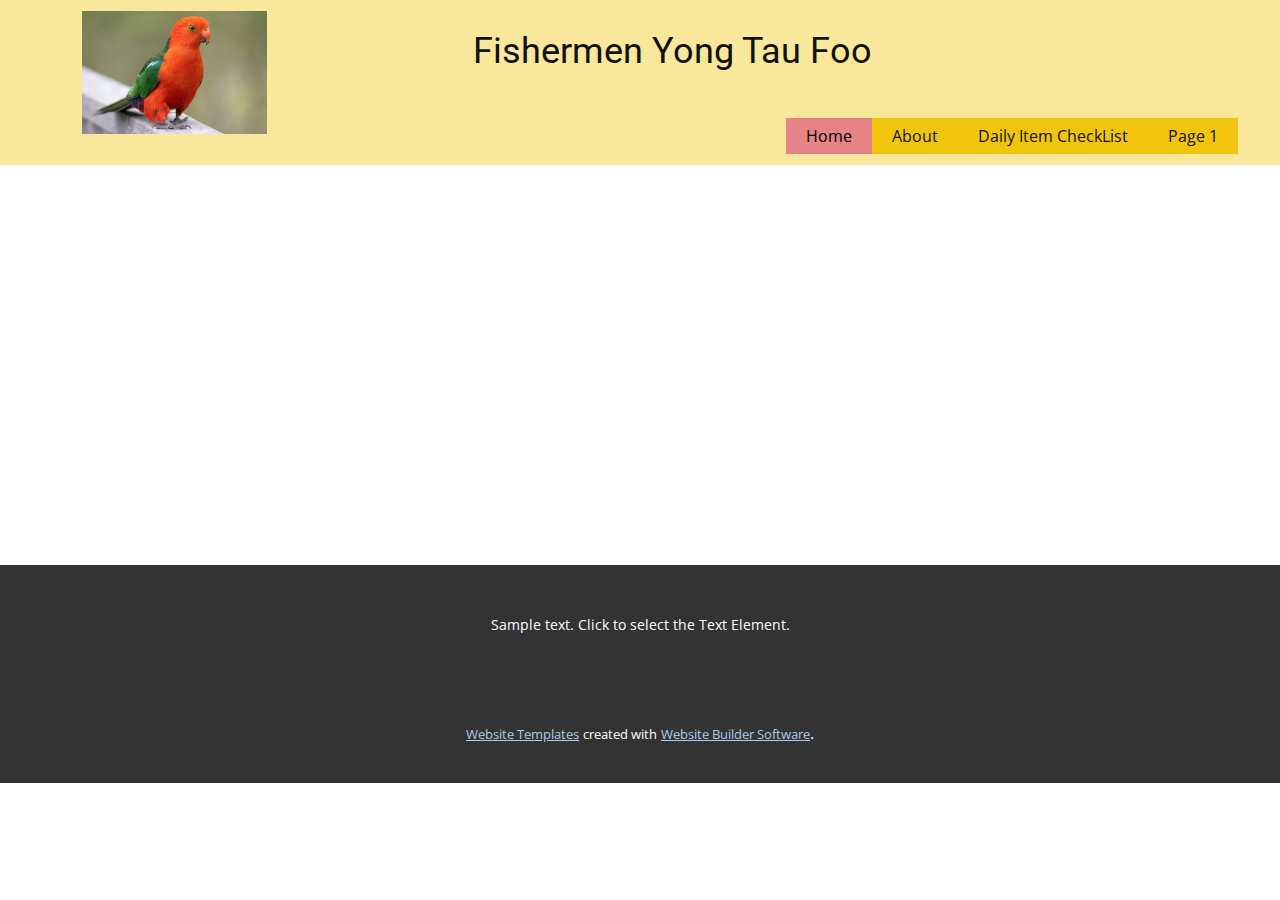
<file: index.html>
<!DOCTYPE html>
<html style="font-size: 16px;" lang="en"><head>
    <meta name="viewport" content="width=device-width, initial-scale=1.0">
    <meta charset="utf-8">
    <meta name="keywords" content="Fishermen Yong Tau Foo​​">
    <meta name="description" content="">
    <title>Home</title>
    <link rel="stylesheet" href="nicepage.css" media="screen">
<link rel="stylesheet" href="Home.css" media="screen">
    <script class="u-script" type="text/javascript" src="jquery.js" defer=""></script>
    <script class="u-script" type="text/javascript" src="nicepage.js" defer=""></script>
    <meta name="generator" content="Nicepage 5.4.1, nicepage.com">
    <link id="u-theme-google-font" rel="stylesheet" href="https://fonts.googleapis.com/css?family=Roboto:100,100i,300,300i,400,400i,500,500i,700,700i,900,900i|Open+Sans:300,300i,400,400i,500,500i,600,600i,700,700i,800,800i">
    
    
    <script type="application/ld+json">{
		"@context": "http://schema.org",
		"@type": "Organization",
		"name": "TEEEEEEEESTTTTT",
		"logo": "images/3ec760a392b84152a132067c9460efd54d5307ccd1654235409f3e94f6bc9936385d68ff164e83507501899f097483ce69b0e2dd07ade5e4bbf1d5_1280.jpg"
}</script>
    <meta name="theme-color" content="#478ac9">
    <meta property="og:title" content="Home">
    <meta property="og:type" content="website">
  <meta data-intl-tel-input-cdn-path="intlTelInput/"></head>
  <body data-home-page="Home.html" data-home-page-title="Home" class="u-body u-xl-mode" data-lang="en"><header class="u-clearfix u-header u-palette-3-light-2 u-header" id="sec-2f26"><div class="u-clearfix u-sheet u-valign-middle-xs u-sheet-1">
        <a href="https://nicepage.com" class="u-image u-logo u-image-1" data-image-width="1280" data-image-height="853">
          <img src="images/3ec760a392b84152a132067c9460efd54d5307ccd1654235409f3e94f6bc9936385d68ff164e83507501899f097483ce69b0e2dd07ade5e4bbf1d5_1280.jpg" class="u-logo-image u-logo-image-1">
        </a>
        <h1 class="u-text u-text-default-lg u-text-default-md u-text-default-sm u-text-default-xl u-text-1">Fishermen Yong Tau Foo </h1>
        <nav class="u-menu u-menu-dropdown u-offcanvas u-menu-1">
          <div class="menu-collapse" style="font-size: 1rem; letter-spacing: 0px;">
            <a class="u-button-style u-custom-active-color u-custom-color u-custom-left-right-menu-spacing u-custom-padding-bottom u-custom-text-active-color u-custom-top-bottom-menu-spacing u-nav-link u-text-active-palette-1-base u-text-hover-palette-2-base" href="#">
              <svg class="u-svg-link" viewBox="0 0 24 24"><use xmlns:xlink="http://www.w3.org/1999/xlink" xlink:href="#menu-hamburger"></use></svg>
              <svg class="u-svg-content" version="1.1" id="menu-hamburger" viewBox="0 0 16 16" x="0px" y="0px" xmlns:xlink="http://www.w3.org/1999/xlink" xmlns="http://www.w3.org/2000/svg"><g><rect y="1" width="16" height="2"></rect><rect y="7" width="16" height="2"></rect><rect y="13" width="16" height="2"></rect>
</g></svg>
            </a>
          </div>
          <div class="u-nav-container">
            <ul class="u-nav u-unstyled u-nav-1"><li class="u-nav-item"><a class="u-active-palette-2-light-1 u-button-style u-nav-link u-palette-3-base u-text-active-black u-text-hover-palette-2-base" href="Home.html" style="padding: 10px 20px;">Home</a>
</li><li class="u-nav-item"><a class="u-active-palette-2-light-1 u-button-style u-nav-link u-palette-3-base u-text-active-black u-text-hover-palette-2-base" href="About.html" style="padding: 10px 20px;">About</a>
</li><li class="u-nav-item"><a class="u-active-palette-2-light-1 u-button-style u-nav-link u-palette-3-base u-text-active-black u-text-hover-palette-2-base" href="Daily-Item-CheckList.html" style="padding: 10px 20px;">Daily Item CheckList</a>
</li><li class="u-nav-item"><a class="u-active-palette-2-light-1 u-button-style u-nav-link u-palette-3-base u-text-active-black u-text-hover-palette-2-base" href="Page-1.html" style="padding: 10px 20px;">Page 1</a>
</li></ul>
          </div>
          <div class="u-nav-container-collapse">
            <div class="u-black u-container-style u-inner-container-layout u-opacity u-opacity-95 u-sidenav">
              <div class="u-inner-container-layout u-sidenav-overflow">
                <div class="u-menu-close"></div>
                <ul class="u-align-center u-nav u-popupmenu-items u-unstyled u-nav-2"><li class="u-nav-item"><a class="u-button-style u-nav-link" href="Home.html">Home</a>
</li><li class="u-nav-item"><a class="u-button-style u-nav-link" href="About.html">About</a>
</li><li class="u-nav-item"><a class="u-button-style u-nav-link" href="Daily-Item-CheckList.html">Daily Item CheckList</a>
</li><li class="u-nav-item"><a class="u-button-style u-nav-link" href="Page-1.html">Page 1</a>
</li></ul>
              </div>
            </div>
            <div class="u-black u-menu-overlay u-opacity u-opacity-70"></div>
          </div>
        </nav>
      </div></header>
    <section class="u-clearfix u-section-1" id="sec-a8b0">
      <div class="u-clearfix u-sheet u-sheet-1"></div>
    </section>
    
    
    <footer class="u-align-center u-clearfix u-footer u-grey-80 u-footer" id="sec-772c"><div class="u-clearfix u-sheet u-sheet-1">
        <p class="u-small-text u-text u-text-variant u-text-1">Sample text. Click to select the Text Element.</p>
      </div></footer>
    <section class="u-backlink u-clearfix u-grey-80">
      <a class="u-link" href="https://nicepage.com/website-templates" target="_blank">
        <span>Website Templates</span>
      </a>
      <p class="u-text">
        <span>created with</span>
      </p>
      <a class="u-link" href="" target="_blank">
        <span>Website Builder Software</span>
      </a>. 
    </section>
  
</body></html>
</file>
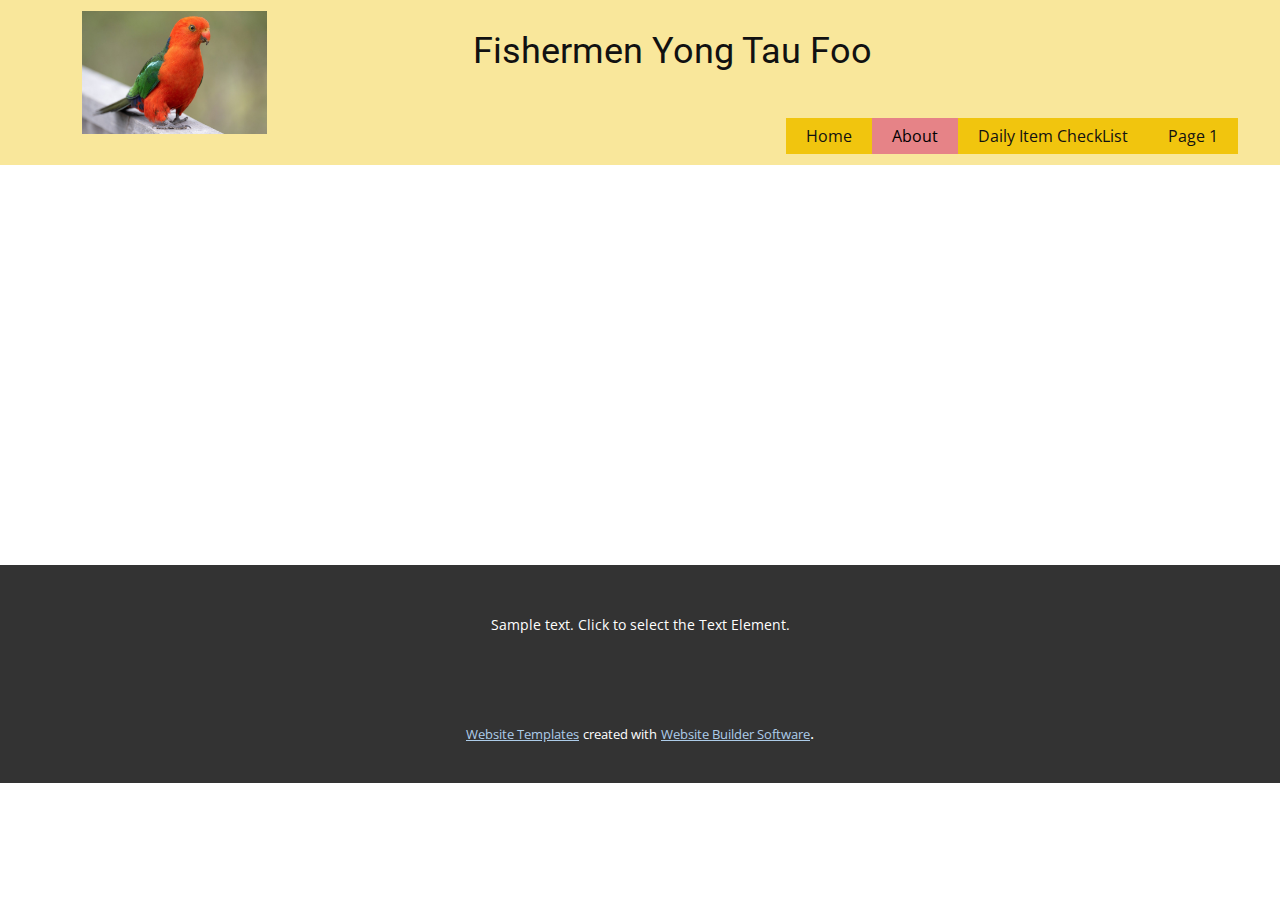
<file: About.html>
<!DOCTYPE html>
<html style="font-size: 16px;" lang="en"><head>
    <meta name="viewport" content="width=device-width, initial-scale=1.0">
    <meta charset="utf-8">
    <meta name="keywords" content="Fishermen Yong Tau Foo​​">
    <meta name="description" content="">
    <title>About</title>
    <link rel="stylesheet" href="nicepage.css" media="screen">
<link rel="stylesheet" href="About.css" media="screen">
    <script class="u-script" type="text/javascript" src="jquery.js" defer=""></script>
    <script class="u-script" type="text/javascript" src="nicepage.js" defer=""></script>
    <meta name="generator" content="Nicepage 5.4.1, nicepage.com">
    <link id="u-theme-google-font" rel="stylesheet" href="https://fonts.googleapis.com/css?family=Roboto:100,100i,300,300i,400,400i,500,500i,700,700i,900,900i|Open+Sans:300,300i,400,400i,500,500i,600,600i,700,700i,800,800i">
    
    
    <script type="application/ld+json">{
		"@context": "http://schema.org",
		"@type": "Organization",
		"name": "",
		"logo": "images/3ec760a392b84152a132067c9460efd54d5307ccd1654235409f3e94f6bc9936385d68ff164e83507501899f097483ce69b0e2dd07ade5e4bbf1d5_1280.jpg"
}</script>
    <meta name="theme-color" content="#478ac9">
    <meta property="og:title" content="About">
    <meta property="og:type" content="website">
  <meta data-intl-tel-input-cdn-path="intlTelInput/"></head>
  <body class="u-body u-xl-mode" data-lang="en"><header class="u-clearfix u-header u-palette-3-light-2 u-header" id="sec-2f26"><div class="u-clearfix u-sheet u-valign-middle-xs u-sheet-1">
        <a href="https://nicepage.com" class="u-image u-logo u-image-1" data-image-width="1280" data-image-height="853">
          <img src="images/3ec760a392b84152a132067c9460efd54d5307ccd1654235409f3e94f6bc9936385d68ff164e83507501899f097483ce69b0e2dd07ade5e4bbf1d5_1280.jpg" class="u-logo-image u-logo-image-1">
        </a>
        <h1 class="u-text u-text-default-lg u-text-default-md u-text-default-sm u-text-default-xl u-text-1">Fishermen Yong Tau Foo </h1>
        <nav class="u-menu u-menu-dropdown u-offcanvas u-menu-1">
          <div class="menu-collapse" style="font-size: 1rem; letter-spacing: 0px;">
            <a class="u-button-style u-custom-active-color u-custom-color u-custom-left-right-menu-spacing u-custom-padding-bottom u-custom-text-active-color u-custom-top-bottom-menu-spacing u-nav-link u-text-active-palette-1-base u-text-hover-palette-2-base" href="#">
              <svg class="u-svg-link" viewBox="0 0 24 24"><use xmlns:xlink="http://www.w3.org/1999/xlink" xlink:href="#menu-hamburger"></use></svg>
              <svg class="u-svg-content" version="1.1" id="menu-hamburger" viewBox="0 0 16 16" x="0px" y="0px" xmlns:xlink="http://www.w3.org/1999/xlink" xmlns="http://www.w3.org/2000/svg"><g><rect y="1" width="16" height="2"></rect><rect y="7" width="16" height="2"></rect><rect y="13" width="16" height="2"></rect>
</g></svg>
            </a>
          </div>
          <div class="u-nav-container">
            <ul class="u-nav u-unstyled u-nav-1"><li class="u-nav-item"><a class="u-active-palette-2-light-1 u-button-style u-nav-link u-palette-3-base u-text-active-black u-text-hover-palette-2-base" href="Home.html" style="padding: 10px 20px;">Home</a>
</li><li class="u-nav-item"><a class="u-active-palette-2-light-1 u-button-style u-nav-link u-palette-3-base u-text-active-black u-text-hover-palette-2-base" href="About.html" style="padding: 10px 20px;">About</a>
</li><li class="u-nav-item"><a class="u-active-palette-2-light-1 u-button-style u-nav-link u-palette-3-base u-text-active-black u-text-hover-palette-2-base" href="Daily-Item-CheckList.html" style="padding: 10px 20px;">Daily Item CheckList</a>
</li><li class="u-nav-item"><a class="u-active-palette-2-light-1 u-button-style u-nav-link u-palette-3-base u-text-active-black u-text-hover-palette-2-base" href="Page-1.html" style="padding: 10px 20px;">Page 1</a>
</li></ul>
          </div>
          <div class="u-nav-container-collapse">
            <div class="u-black u-container-style u-inner-container-layout u-opacity u-opacity-95 u-sidenav">
              <div class="u-inner-container-layout u-sidenav-overflow">
                <div class="u-menu-close"></div>
                <ul class="u-align-center u-nav u-popupmenu-items u-unstyled u-nav-2"><li class="u-nav-item"><a class="u-button-style u-nav-link" href="Home.html">Home</a>
</li><li class="u-nav-item"><a class="u-button-style u-nav-link" href="About.html">About</a>
</li><li class="u-nav-item"><a class="u-button-style u-nav-link" href="Daily-Item-CheckList.html">Daily Item CheckList</a>
</li><li class="u-nav-item"><a class="u-button-style u-nav-link" href="Page-1.html">Page 1</a>
</li></ul>
              </div>
            </div>
            <div class="u-black u-menu-overlay u-opacity u-opacity-70"></div>
          </div>
        </nav>
      </div></header>
    <section class="u-clearfix u-section-1" id="sec-0055">
      <div class="u-clearfix u-sheet u-sheet-1"></div>
    </section>
    
    
    <footer class="u-align-center u-clearfix u-footer u-grey-80 u-footer" id="sec-772c"><div class="u-clearfix u-sheet u-sheet-1">
        <p class="u-small-text u-text u-text-variant u-text-1">Sample text. Click to select the Text Element.</p>
      </div></footer>
    <section class="u-backlink u-clearfix u-grey-80">
      <a class="u-link" href="https://nicepage.com/website-templates" target="_blank">
        <span>Website Templates</span>
      </a>
      <p class="u-text">
        <span>created with</span>
      </p>
      <a class="u-link" href="" target="_blank">
        <span>Website Builder Software</span>
      </a>. 
    </section>
  
</body></html>
</file>
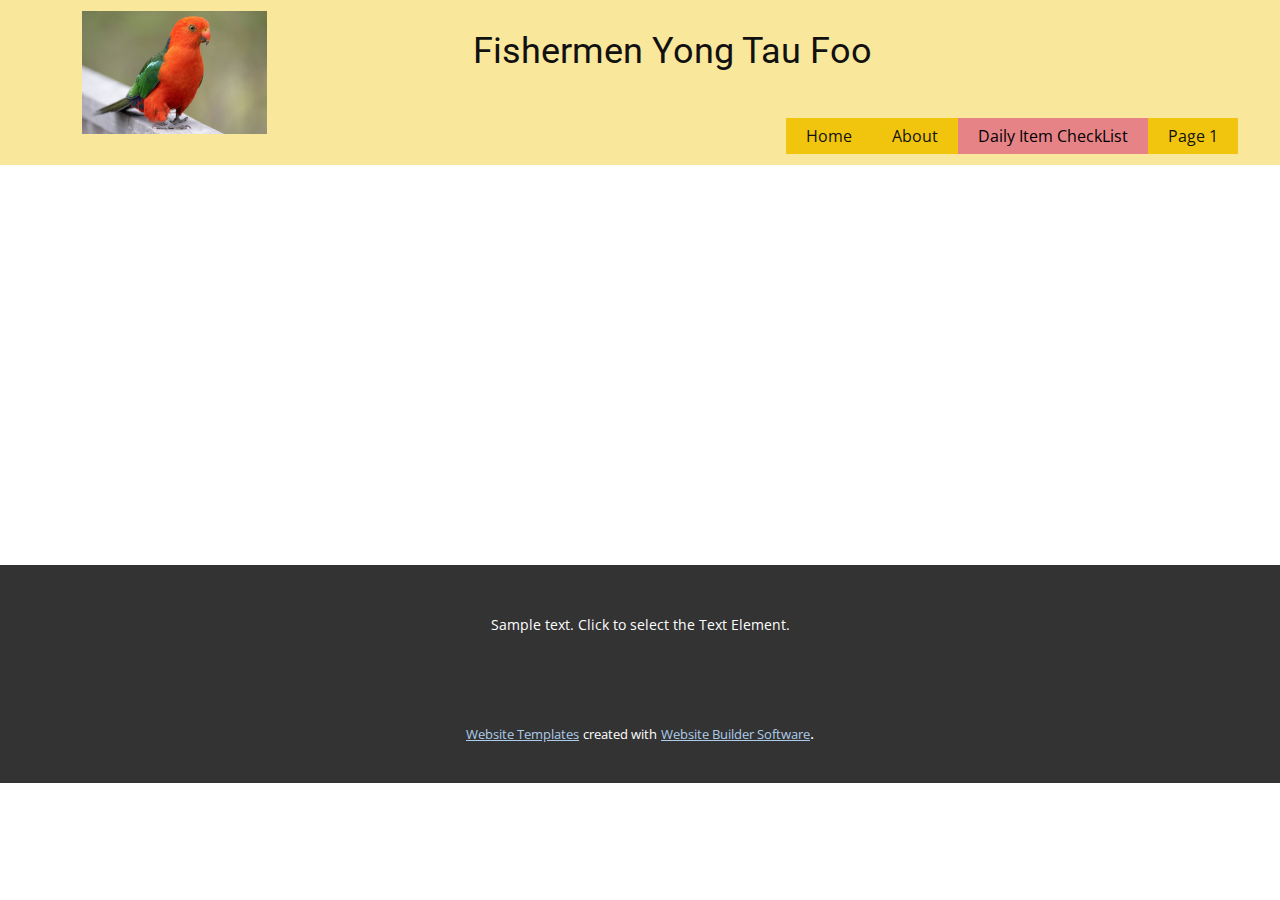
<file: Daily-Item-CheckList.html>
<!DOCTYPE html>
<html style="font-size: 16px;" lang="en"><head>
    <meta name="viewport" content="width=device-width, initial-scale=1.0">
    <meta charset="utf-8">
    <meta name="keywords" content="Fishermen Yong Tau Foo​​">
    <meta name="description" content="">
    <title>Daily Item CheckList</title>
    <link rel="stylesheet" href="nicepage.css" media="screen">
<link rel="stylesheet" href="Daily-Item-CheckList.css" media="screen">
    <script class="u-script" type="text/javascript" src="jquery.js" defer=""></script>
    <script class="u-script" type="text/javascript" src="nicepage.js" defer=""></script>
    <meta name="generator" content="Nicepage 5.4.1, nicepage.com">
    <link id="u-theme-google-font" rel="stylesheet" href="https://fonts.googleapis.com/css?family=Roboto:100,100i,300,300i,400,400i,500,500i,700,700i,900,900i|Open+Sans:300,300i,400,400i,500,500i,600,600i,700,700i,800,800i">
    
    
    <script type="application/ld+json">{
		"@context": "http://schema.org",
		"@type": "Organization",
		"name": "",
		"logo": "images/3ec760a392b84152a132067c9460efd54d5307ccd1654235409f3e94f6bc9936385d68ff164e83507501899f097483ce69b0e2dd07ade5e4bbf1d5_1280.jpg"
}</script>
    <meta name="theme-color" content="#478ac9">
    <meta property="og:title" content="Daily Item CheckList">
    <meta property="og:type" content="website">
  <meta data-intl-tel-input-cdn-path="intlTelInput/"></head>
  <body class="u-body u-xl-mode" data-lang="en"><header class="u-clearfix u-header u-palette-3-light-2 u-header" id="sec-2f26"><div class="u-clearfix u-sheet u-valign-middle-xs u-sheet-1">
        <a href="https://nicepage.com" class="u-image u-logo u-image-1" data-image-width="1280" data-image-height="853">
          <img src="images/3ec760a392b84152a132067c9460efd54d5307ccd1654235409f3e94f6bc9936385d68ff164e83507501899f097483ce69b0e2dd07ade5e4bbf1d5_1280.jpg" class="u-logo-image u-logo-image-1">
        </a>
        <h1 class="u-text u-text-default-lg u-text-default-md u-text-default-sm u-text-default-xl u-text-1">Fishermen Yong Tau Foo </h1>
        <nav class="u-menu u-menu-dropdown u-offcanvas u-menu-1">
          <div class="menu-collapse" style="font-size: 1rem; letter-spacing: 0px;">
            <a class="u-button-style u-custom-active-color u-custom-color u-custom-left-right-menu-spacing u-custom-padding-bottom u-custom-text-active-color u-custom-top-bottom-menu-spacing u-nav-link u-text-active-palette-1-base u-text-hover-palette-2-base" href="#">
              <svg class="u-svg-link" viewBox="0 0 24 24"><use xmlns:xlink="http://www.w3.org/1999/xlink" xlink:href="#menu-hamburger"></use></svg>
              <svg class="u-svg-content" version="1.1" id="menu-hamburger" viewBox="0 0 16 16" x="0px" y="0px" xmlns:xlink="http://www.w3.org/1999/xlink" xmlns="http://www.w3.org/2000/svg"><g><rect y="1" width="16" height="2"></rect><rect y="7" width="16" height="2"></rect><rect y="13" width="16" height="2"></rect>
</g></svg>
            </a>
          </div>
          <div class="u-nav-container">
            <ul class="u-nav u-unstyled u-nav-1"><li class="u-nav-item"><a class="u-active-palette-2-light-1 u-button-style u-nav-link u-palette-3-base u-text-active-black u-text-hover-palette-2-base" href="Home.html" style="padding: 10px 20px;">Home</a>
</li><li class="u-nav-item"><a class="u-active-palette-2-light-1 u-button-style u-nav-link u-palette-3-base u-text-active-black u-text-hover-palette-2-base" href="About.html" style="padding: 10px 20px;">About</a>
</li><li class="u-nav-item"><a class="u-active-palette-2-light-1 u-button-style u-nav-link u-palette-3-base u-text-active-black u-text-hover-palette-2-base" href="Daily-Item-CheckList.html" style="padding: 10px 20px;">Daily Item CheckList</a>
</li><li class="u-nav-item"><a class="u-active-palette-2-light-1 u-button-style u-nav-link u-palette-3-base u-text-active-black u-text-hover-palette-2-base" href="Page-1.html" style="padding: 10px 20px;">Page 1</a>
</li></ul>
          </div>
          <div class="u-nav-container-collapse">
            <div class="u-black u-container-style u-inner-container-layout u-opacity u-opacity-95 u-sidenav">
              <div class="u-inner-container-layout u-sidenav-overflow">
                <div class="u-menu-close"></div>
                <ul class="u-align-center u-nav u-popupmenu-items u-unstyled u-nav-2"><li class="u-nav-item"><a class="u-button-style u-nav-link" href="Home.html">Home</a>
</li><li class="u-nav-item"><a class="u-button-style u-nav-link" href="About.html">About</a>
</li><li class="u-nav-item"><a class="u-button-style u-nav-link" href="Daily-Item-CheckList.html">Daily Item CheckList</a>
</li><li class="u-nav-item"><a class="u-button-style u-nav-link" href="Page-1.html">Page 1</a>
</li></ul>
              </div>
            </div>
            <div class="u-black u-menu-overlay u-opacity u-opacity-70"></div>
          </div>
        </nav>
      </div></header>
    <section class="u-clearfix u-section-1" id="sec-eb44">
      <div class="u-clearfix u-sheet u-sheet-1"></div>
    </section>
    
    
    <footer class="u-align-center u-clearfix u-footer u-grey-80 u-footer" id="sec-772c"><div class="u-clearfix u-sheet u-sheet-1">
        <p class="u-small-text u-text u-text-variant u-text-1">Sample text. Click to select the Text Element.</p>
      </div></footer>
    <section class="u-backlink u-clearfix u-grey-80">
      <a class="u-link" href="https://nicepage.com/website-templates" target="_blank">
        <span>Website Templates</span>
      </a>
      <p class="u-text">
        <span>created with</span>
      </p>
      <a class="u-link" href="" target="_blank">
        <span>Website Builder Software</span>
      </a>. 
    </section>
  
</body></html>
</file>
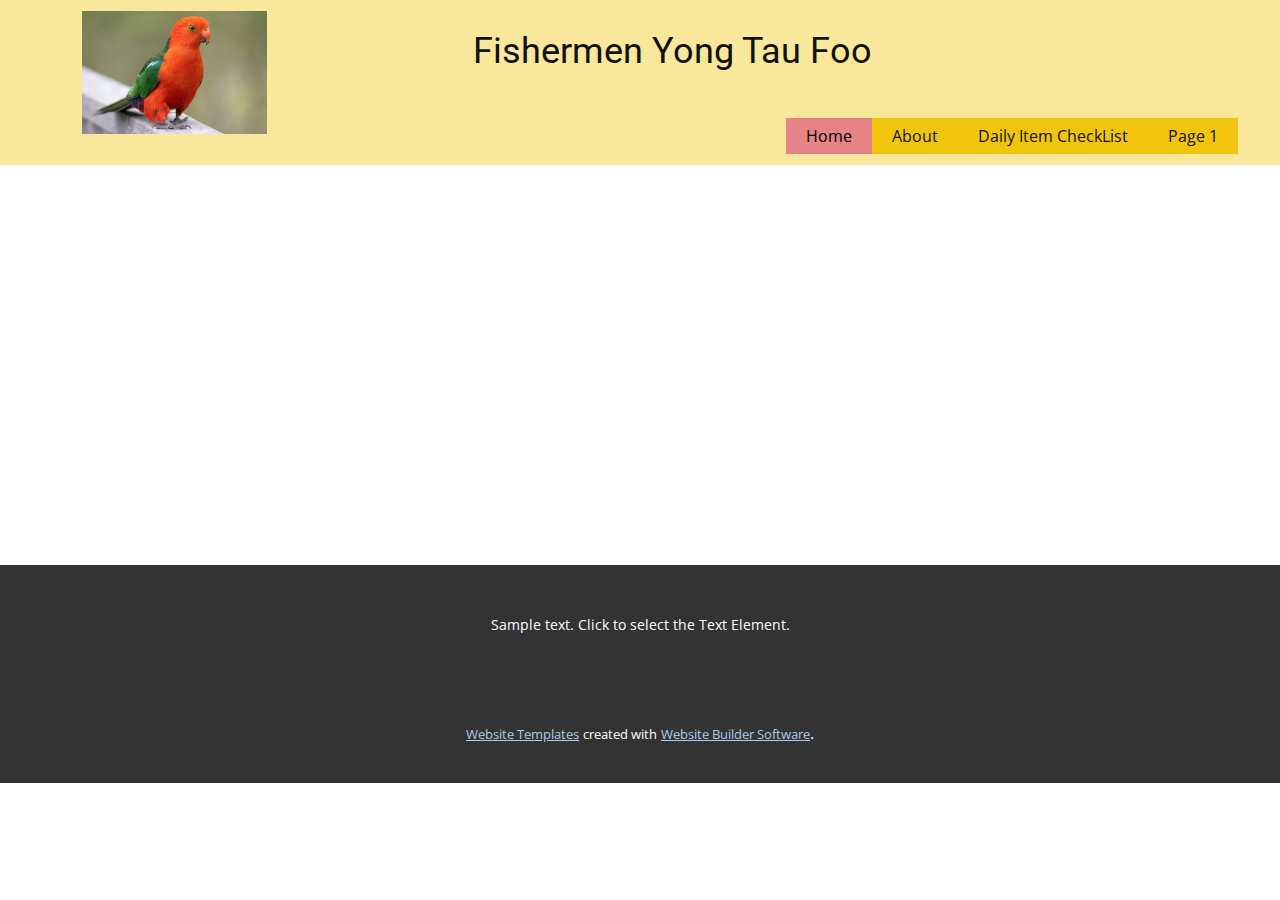
<file: Home.html>
<!DOCTYPE html>
<html style="font-size: 16px;" lang="en"><head>
    <meta name="viewport" content="width=device-width, initial-scale=1.0">
    <meta charset="utf-8">
    <meta name="keywords" content="Fishermen Yong Tau Foo​​">
    <meta name="description" content="">
    <title>Home</title>
    <link rel="stylesheet" href="nicepage.css" media="screen">
<link rel="stylesheet" href="Home.css" media="screen">
    <script class="u-script" type="text/javascript" src="jquery.js" defer=""></script>
    <script class="u-script" type="text/javascript" src="nicepage.js" defer=""></script>
    <meta name="generator" content="Nicepage 5.4.1, nicepage.com">
    <link id="u-theme-google-font" rel="stylesheet" href="https://fonts.googleapis.com/css?family=Roboto:100,100i,300,300i,400,400i,500,500i,700,700i,900,900i|Open+Sans:300,300i,400,400i,500,500i,600,600i,700,700i,800,800i">
    
    
    <script type="application/ld+json">{
		"@context": "http://schema.org",
		"@type": "Organization",
		"name": "TEST CHANGE CODE",
		"logo": "images/3ec760a392b84152a132067c9460efd54d5307ccd1654235409f3e94f6bc9936385d68ff164e83507501899f097483ce69b0e2dd07ade5e4bbf1d5_1280.jpg"
}</script>
    <meta name="theme-color" content="#478ac9">
    <meta property="og:title" content="Home">
    <meta property="og:type" content="website">
  <meta data-intl-tel-input-cdn-path="intlTelInput/"></head>
  <body class="u-body u-xl-mode" data-lang="en"><header class="u-clearfix u-header u-palette-3-light-2 u-header" id="sec-2f26"><div class="u-clearfix u-sheet u-valign-middle-xs u-sheet-1">
        <a href="https://nicepage.com" class="u-image u-logo u-image-1" data-image-width="1280" data-image-height="853">
          <img src="images/3ec760a392b84152a132067c9460efd54d5307ccd1654235409f3e94f6bc9936385d68ff164e83507501899f097483ce69b0e2dd07ade5e4bbf1d5_1280.jpg" class="u-logo-image u-logo-image-1">
        </a>
        <h1 class="u-text u-text-default-lg u-text-default-md u-text-default-sm u-text-default-xl u-text-1">Fishermen Yong Tau Foo </h1>
        <nav class="u-menu u-menu-dropdown u-offcanvas u-menu-1">
          <div class="menu-collapse" style="font-size: 1rem; letter-spacing: 0px;">
            <a class="u-button-style u-custom-active-color u-custom-color u-custom-left-right-menu-spacing u-custom-padding-bottom u-custom-text-active-color u-custom-top-bottom-menu-spacing u-nav-link u-text-active-palette-1-base u-text-hover-palette-2-base" href="#">
              <svg class="u-svg-link" viewBox="0 0 24 24"><use xmlns:xlink="http://www.w3.org/1999/xlink" xlink:href="#menu-hamburger"></use></svg>
              <svg class="u-svg-content" version="1.1" id="menu-hamburger" viewBox="0 0 16 16" x="0px" y="0px" xmlns:xlink="http://www.w3.org/1999/xlink" xmlns="http://www.w3.org/2000/svg"><g><rect y="1" width="16" height="2"></rect><rect y="7" width="16" height="2"></rect><rect y="13" width="16" height="2"></rect>
</g></svg>
            </a>
          </div>
          <div class="u-nav-container">
            <ul class="u-nav u-unstyled u-nav-1"><li class="u-nav-item"><a class="u-active-palette-2-light-1 u-button-style u-nav-link u-palette-3-base u-text-active-black u-text-hover-palette-2-base" href="Home.html" style="padding: 10px 20px;">Home</a>
</li><li class="u-nav-item"><a class="u-active-palette-2-light-1 u-button-style u-nav-link u-palette-3-base u-text-active-black u-text-hover-palette-2-base" href="About.html" style="padding: 10px 20px;">About</a>
</li><li class="u-nav-item"><a class="u-active-palette-2-light-1 u-button-style u-nav-link u-palette-3-base u-text-active-black u-text-hover-palette-2-base" href="Daily-Item-CheckList.html" style="padding: 10px 20px;">Daily Item CheckList</a>
</li><li class="u-nav-item"><a class="u-active-palette-2-light-1 u-button-style u-nav-link u-palette-3-base u-text-active-black u-text-hover-palette-2-base" href="Page-1.html" style="padding: 10px 20px;">Page 1</a>
</li></ul>
          </div>
          <div class="u-nav-container-collapse">
            <div class="u-black u-container-style u-inner-container-layout u-opacity u-opacity-95 u-sidenav">
              <div class="u-inner-container-layout u-sidenav-overflow">
                <div class="u-menu-close"></div>
                <ul class="u-align-center u-nav u-popupmenu-items u-unstyled u-nav-2"><li class="u-nav-item"><a class="u-button-style u-nav-link" href="Home.html">Home</a>
</li><li class="u-nav-item"><a class="u-button-style u-nav-link" href="About.html">About</a>
</li><li class="u-nav-item"><a class="u-button-style u-nav-link" href="Daily-Item-CheckList.html">Daily Item CheckList</a>
</li><li class="u-nav-item"><a class="u-button-style u-nav-link" href="Page-1.html">Page 1</a>
</li></ul>
              </div>
            </div>
            <div class="u-black u-menu-overlay u-opacity u-opacity-70"></div>
          </div>
        </nav>
      </div></header>
    <section class="u-clearfix u-section-1" id="sec-a8b0">
      <div class="u-clearfix u-sheet u-sheet-1"></div>
    </section>
    
    
    <footer class="u-align-center u-clearfix u-footer u-grey-80 u-footer" id="sec-772c"><div class="u-clearfix u-sheet u-sheet-1">
        <p class="u-small-text u-text u-text-variant u-text-1">Sample text. Click to select the Text Element.</p>
      </div></footer>
    <section class="u-backlink u-clearfix u-grey-80">
      <a class="u-link" href="https://nicepage.com/website-templates" target="_blank">
        <span>Website Templates</span>
      </a>
      <p class="u-text">
        <span>created with</span>
      </p>
      <a class="u-link" href="" target="_blank">
        <span>Website Builder Software</span>
      </a>. 
    </section>
  
</body></html>
</file>
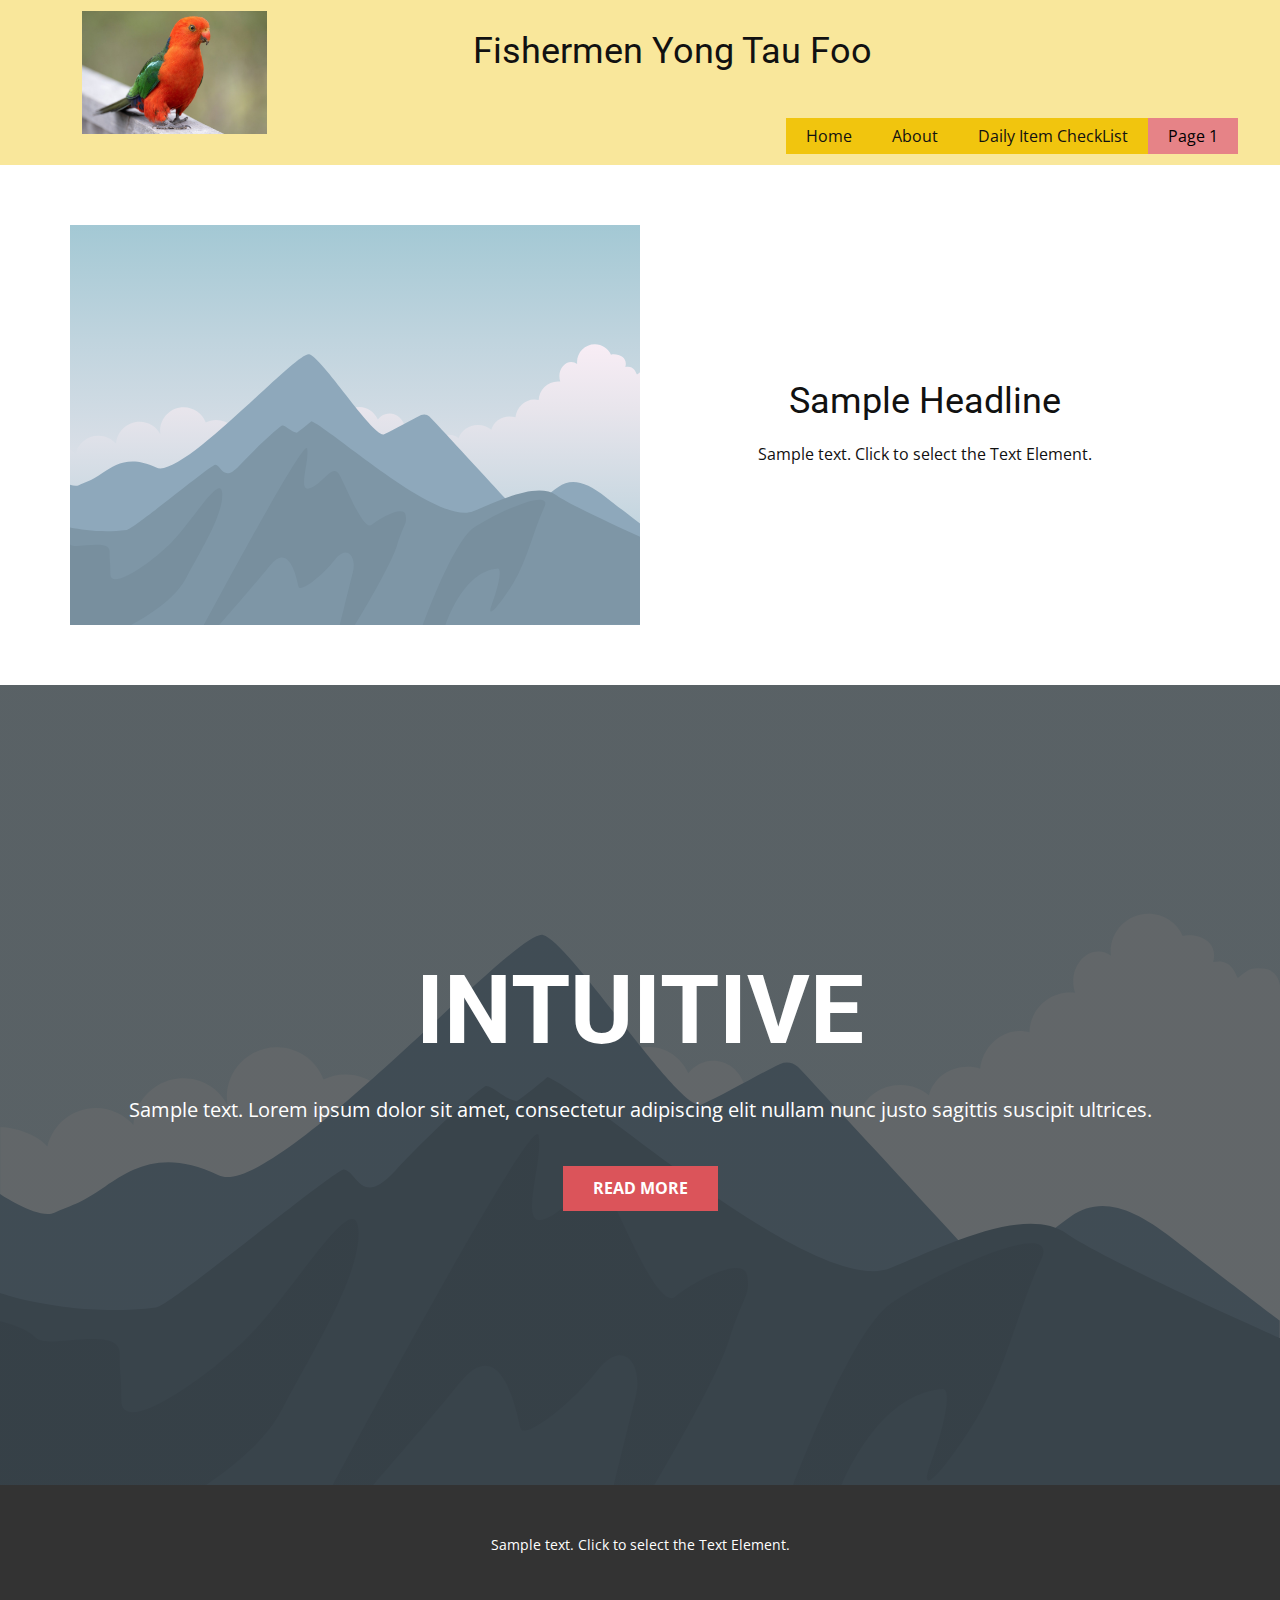
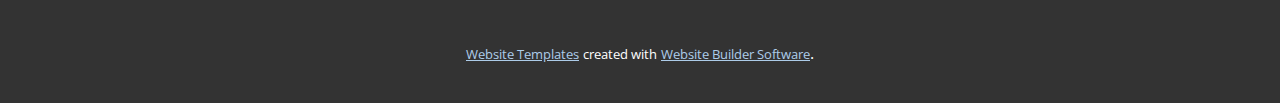
<file: Page-1.html>
<!DOCTYPE html>
<html style="font-size: 16px;" lang="en"><head>
    <meta name="viewport" content="width=device-width, initial-scale=1.0">
    <meta charset="utf-8">
    <meta name="keywords" content="INTUITIVE">
    <meta name="description" content="">
    <title>Page 1</title>
    <link rel="stylesheet" href="nicepage.css" media="screen">
<link rel="stylesheet" href="Page-1.css" media="screen">
    <script class="u-script" type="text/javascript" src="jquery.js" defer=""></script>
    <script class="u-script" type="text/javascript" src="nicepage.js" defer=""></script>
    <meta name="generator" content="Nicepage 5.4.1, nicepage.com">
    <link id="u-theme-google-font" rel="stylesheet" href="https://fonts.googleapis.com/css?family=Roboto:100,100i,300,300i,400,400i,500,500i,700,700i,900,900i|Open+Sans:300,300i,400,400i,500,500i,600,600i,700,700i,800,800i">
    
    
    
    <script type="application/ld+json">{
		"@context": "http://schema.org",
		"@type": "Organization",
		"name": "TESSSSSSSSTTTTTTT",
		"logo": "images/3ec760a392b84152a132067c9460efd54d5307ccd1654235409f3e94f6bc9936385d68ff164e83507501899f097483ce69b0e2dd07ade5e4bbf1d5_1280.jpg"
}</script>
    <meta name="theme-color" content="#478ac9">
    <meta property="og:title" content="Page 1">
    <meta property="og:type" content="website">
  <meta data-intl-tel-input-cdn-path="intlTelInput/"></head>
  <body class="u-body u-xl-mode" data-lang="en"><header class="u-clearfix u-header u-palette-3-light-2 u-header" id="sec-2f26"><div class="u-clearfix u-sheet u-valign-middle-xs u-sheet-1">
        <a href="https://nicepage.com" class="u-image u-logo u-image-1" data-image-width="1280" data-image-height="853">
          <img src="images/3ec760a392b84152a132067c9460efd54d5307ccd1654235409f3e94f6bc9936385d68ff164e83507501899f097483ce69b0e2dd07ade5e4bbf1d5_1280.jpg" class="u-logo-image u-logo-image-1">
        </a>
        <h1 class="u-text u-text-default-lg u-text-default-md u-text-default-sm u-text-default-xl u-text-1">Fishermen Yong Tau Foo </h1>
        <nav class="u-menu u-menu-dropdown u-offcanvas u-menu-1">
          <div class="menu-collapse" style="font-size: 1rem; letter-spacing: 0px;">
            <a class="u-button-style u-custom-active-color u-custom-color u-custom-left-right-menu-spacing u-custom-padding-bottom u-custom-text-active-color u-custom-top-bottom-menu-spacing u-nav-link u-text-active-palette-1-base u-text-hover-palette-2-base" href="#">
              <svg class="u-svg-link" viewBox="0 0 24 24"><use xmlns:xlink="http://www.w3.org/1999/xlink" xlink:href="#menu-hamburger"></use></svg>
              <svg class="u-svg-content" version="1.1" id="menu-hamburger" viewBox="0 0 16 16" x="0px" y="0px" xmlns:xlink="http://www.w3.org/1999/xlink" xmlns="http://www.w3.org/2000/svg"><g><rect y="1" width="16" height="2"></rect><rect y="7" width="16" height="2"></rect><rect y="13" width="16" height="2"></rect>
</g></svg>
            </a>
          </div>
          <div class="u-nav-container">
            <ul class="u-nav u-unstyled u-nav-1"><li class="u-nav-item"><a class="u-active-palette-2-light-1 u-button-style u-nav-link u-palette-3-base u-text-active-black u-text-hover-palette-2-base" href="Home.html" style="padding: 10px 20px;">Home</a>
</li><li class="u-nav-item"><a class="u-active-palette-2-light-1 u-button-style u-nav-link u-palette-3-base u-text-active-black u-text-hover-palette-2-base" href="About.html" style="padding: 10px 20px;">About</a>
</li><li class="u-nav-item"><a class="u-active-palette-2-light-1 u-button-style u-nav-link u-palette-3-base u-text-active-black u-text-hover-palette-2-base" href="Daily-Item-CheckList.html" style="padding: 10px 20px;">Daily Item CheckList</a>
</li><li class="u-nav-item"><a class="u-active-palette-2-light-1 u-button-style u-nav-link u-palette-3-base u-text-active-black u-text-hover-palette-2-base" href="Page-1.html" style="padding: 10px 20px;">Page 1</a>
</li></ul>
          </div>
          <div class="u-nav-container-collapse">
            <div class="u-black u-container-style u-inner-container-layout u-opacity u-opacity-95 u-sidenav">
              <div class="u-inner-container-layout u-sidenav-overflow">
                <div class="u-menu-close"></div>
                <ul class="u-align-center u-nav u-popupmenu-items u-unstyled u-nav-2"><li class="u-nav-item"><a class="u-button-style u-nav-link" href="Home.html">Home</a>
</li><li class="u-nav-item"><a class="u-button-style u-nav-link" href="About.html">About</a>
</li><li class="u-nav-item"><a class="u-button-style u-nav-link" href="Daily-Item-CheckList.html">Daily Item CheckList</a>
</li><li class="u-nav-item"><a class="u-button-style u-nav-link" href="Page-1.html">Page 1</a>
</li></ul>
              </div>
            </div>
            <div class="u-black u-menu-overlay u-opacity u-opacity-70"></div>
          </div>
        </nav>
      </div></header>
    <section class="u-clearfix u-section-1" id="sec-2e3f">
      <div class="u-clearfix u-sheet u-sheet-1">
        <div class="u-clearfix u-expanded-width u-layout-wrap u-layout-wrap-1">
          <div class="u-layout">
            <div class="u-layout-row">
              <div class="u-container-style u-image u-layout-cell u-size-30 u-image-1" data-image-width="400" data-image-height="265">
                <div class="u-container-layout u-valign-top u-container-layout-1"></div>
              </div>
              <div class="u-container-align-center u-container-style u-layout-cell u-size-30 u-layout-cell-2">
                <div class="u-container-layout u-valign-middle u-container-layout-2">
                  <h2 class="u-align-center u-text u-text-default u-text-1">Sample Headline</h2>
                  <p class="u-align-center u-text u-text-default u-text-2">Sample text. Click to select the Text Element.</p>
                </div>
              </div>
            </div>
          </div>
        </div>
      </div>
    </section>
    <section class="u-align-center u-clearfix u-image u-shading u-section-2" src="" data-image-width="256" data-image-height="256" id="sec-312c">
      <div class="u-clearfix u-sheet u-valign-middle u-sheet-1">
        <h1 class="u-text u-text-default u-title u-text-1">INTUITIVE</h1>
        <p class="u-large-text u-text u-text-default u-text-variant u-text-2">Sample text. Lorem ipsum dolor sit amet, consectetur adipiscing elit nullam nunc justo sagittis suscipit ultrices.</p>
        <a href="#" class="u-btn u-button-style u-palette-2-base u-btn-1">Read More</a>
      </div>
    </section>
    
    
    <footer class="u-align-center u-clearfix u-footer u-grey-80 u-footer" id="sec-772c"><div class="u-clearfix u-sheet u-sheet-1">
        <p class="u-small-text u-text u-text-variant u-text-1">Sample text. Click to select the Text Element.</p>
      </div></footer>
    <section class="u-backlink u-clearfix u-grey-80">
      <a class="u-link" href="https://nicepage.com/website-templates" target="_blank">
        <span>Website Templates</span>
      </a>
      <p class="u-text">
        <span>created with</span>
      </p>
      <a class="u-link" href="" target="_blank">
        <span>Website Builder Software</span>
      </a>. 
    </section>
  
</body></html>
</file>
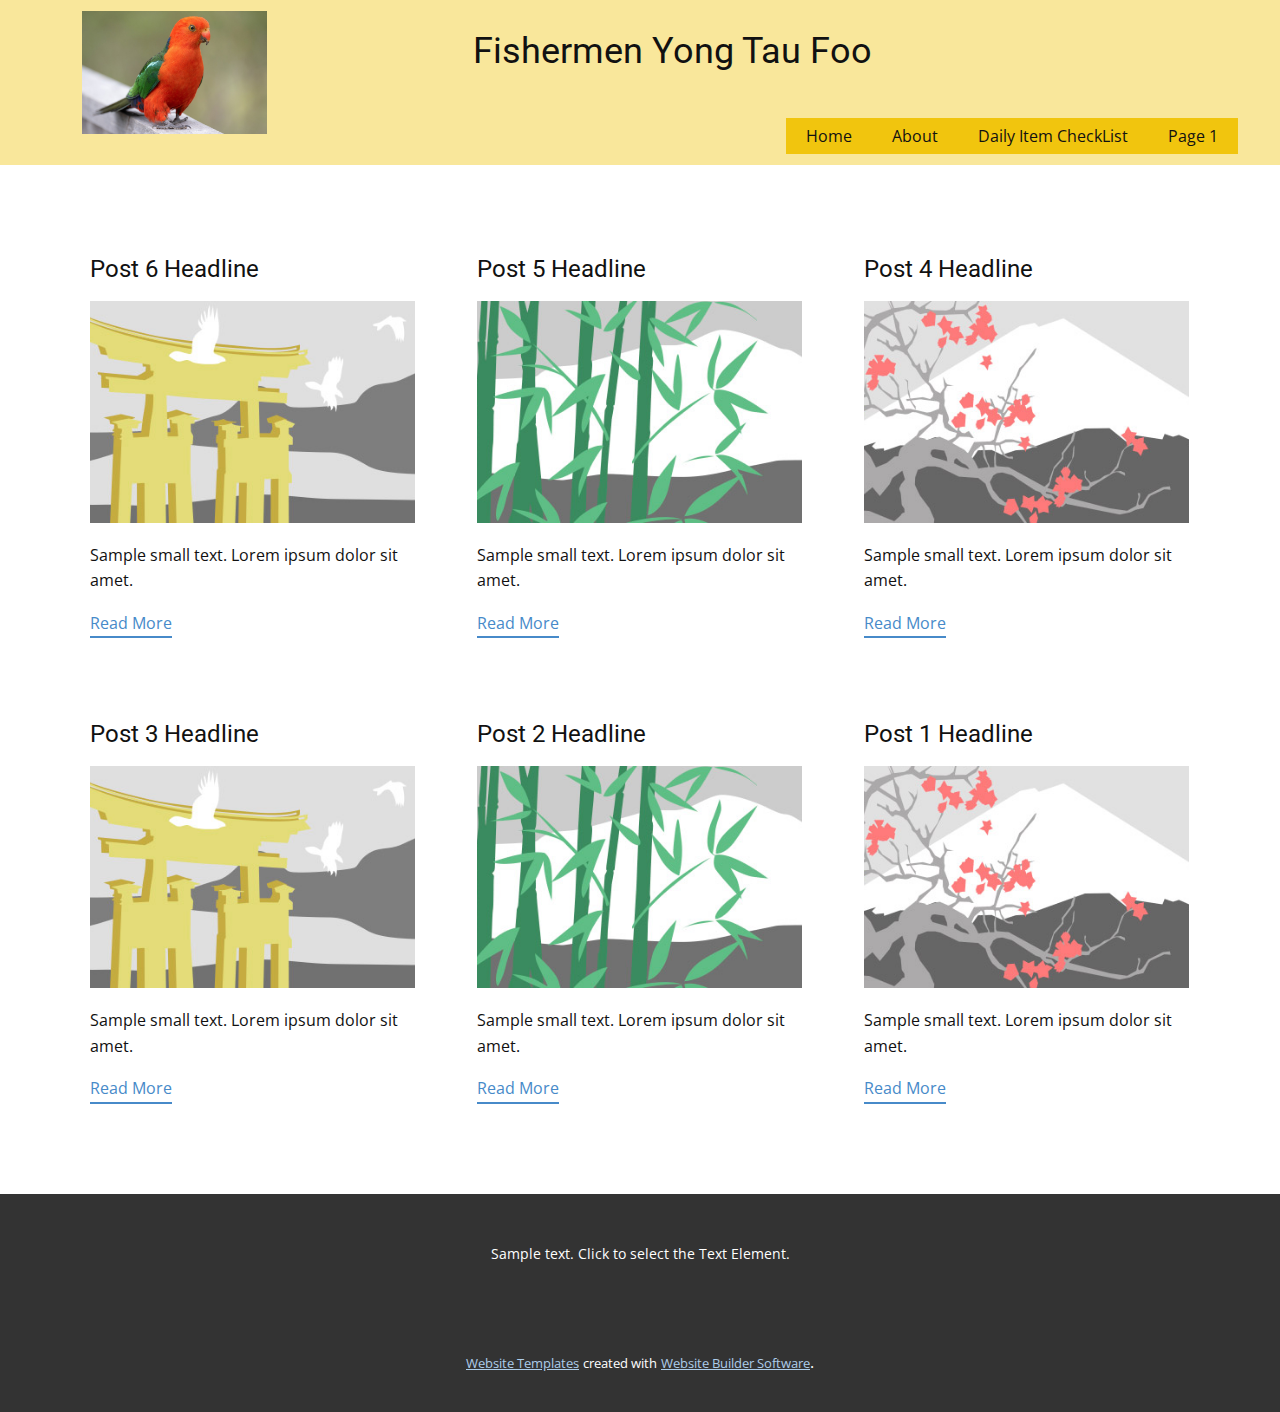
<file: blog/blog.html>
<!DOCTYPE html>
<html style="font-size: 16px;" lang="en"><head>
    <meta name="viewport" content="width=device-width, initial-scale=1.0">
    <meta charset="utf-8">
    <meta name="keywords" content="Fishermen Yong Tau Foo​​">
    <meta name="description" content="">
    <title>Blog Template</title>
    <link rel="stylesheet" href="../nicepage.css" media="screen">
<link rel="stylesheet" href="../Blog-Template.css" media="screen">
    <script class="u-script" type="text/javascript" src="../jquery.js" defer=""></script>
    <script class="u-script" type="text/javascript" src="../nicepage.js" defer=""></script>
    <meta name="generator" content="Nicepage 5.4.1, nicepage.com">
    <link id="u-theme-google-font" rel="stylesheet" href="https://fonts.googleapis.com/css?family=Roboto:100,100i,300,300i,400,400i,500,500i,700,700i,900,900i|Open+Sans:300,300i,400,400i,500,500i,600,600i,700,700i,800,800i">
    
    
    <script type="application/ld+json">{
		"@context": "http://schema.org",
		"@type": "Organization",
		"name": "",
		"logo": "images/3ec760a392b84152a132067c9460efd54d5307ccd1654235409f3e94f6bc9936385d68ff164e83507501899f097483ce69b0e2dd07ade5e4bbf1d5_1280.jpg"
}</script>
    <meta name="theme-color" content="#478ac9">
  <meta data-intl-tel-input-cdn-path="intlTelInput/"></head>
  <body class="u-body u-xl-mode" data-lang="en"><header class="u-clearfix u-header u-palette-3-light-2 u-header" id="sec-2f26"><div class="u-clearfix u-sheet u-valign-middle-xs u-sheet-1">
        <a href="https://nicepage.com" class="u-image u-logo u-image-1" data-image-width="1280" data-image-height="853">
          <img src="../images/3ec760a392b84152a132067c9460efd54d5307ccd1654235409f3e94f6bc9936385d68ff164e83507501899f097483ce69b0e2dd07ade5e4bbf1d5_1280.jpg" class="u-logo-image u-logo-image-1">
        </a>
        <h1 class="u-text u-text-default-lg u-text-default-md u-text-default-sm u-text-default-xl u-text-1">Fishermen Yong Tau Foo </h1>
        <nav class="u-menu u-menu-dropdown u-offcanvas u-menu-1">
          <div class="menu-collapse" style="font-size: 1rem; letter-spacing: 0px;">
            <a class="u-button-style u-custom-active-color u-custom-color u-custom-left-right-menu-spacing u-custom-padding-bottom u-custom-text-active-color u-custom-top-bottom-menu-spacing u-nav-link u-text-active-palette-1-base u-text-hover-palette-2-base" href="#">
              <svg class="u-svg-link" viewBox="0 0 24 24"><use xmlns:xlink="http://www.w3.org/1999/xlink" xlink:href="#menu-hamburger"></use></svg>
              <svg class="u-svg-content" version="1.1" id="menu-hamburger" viewBox="0 0 16 16" x="0px" y="0px" xmlns:xlink="http://www.w3.org/1999/xlink" xmlns="http://www.w3.org/2000/svg"><g><rect y="1" width="16" height="2"></rect><rect y="7" width="16" height="2"></rect><rect y="13" width="16" height="2"></rect>
</g></svg>
            </a>
          </div>
          <div class="u-nav-container">
            <ul class="u-nav u-unstyled u-nav-1"><li class="u-nav-item"><a class="u-active-palette-2-light-1 u-button-style u-nav-link u-palette-3-base u-text-active-black u-text-hover-palette-2-base" href="../Home.html" style="padding: 10px 20px;">Home</a>
</li><li class="u-nav-item"><a class="u-active-palette-2-light-1 u-button-style u-nav-link u-palette-3-base u-text-active-black u-text-hover-palette-2-base" href="../About.html" style="padding: 10px 20px;">About</a>
</li><li class="u-nav-item"><a class="u-active-palette-2-light-1 u-button-style u-nav-link u-palette-3-base u-text-active-black u-text-hover-palette-2-base" href="../Daily-Item-CheckList.html" style="padding: 10px 20px;">Daily Item CheckList</a>
</li><li class="u-nav-item"><a class="u-active-palette-2-light-1 u-button-style u-nav-link u-palette-3-base u-text-active-black u-text-hover-palette-2-base" href="../Page-1.html" style="padding: 10px 20px;">Page 1</a>
</li></ul>
          </div>
          <div class="u-nav-container-collapse">
            <div class="u-black u-container-style u-inner-container-layout u-opacity u-opacity-95 u-sidenav">
              <div class="u-inner-container-layout u-sidenav-overflow">
                <div class="u-menu-close"></div>
                <ul class="u-align-center u-nav u-popupmenu-items u-unstyled u-nav-2"><li class="u-nav-item"><a class="u-button-style u-nav-link" href="../Home.html">Home</a>
</li><li class="u-nav-item"><a class="u-button-style u-nav-link" href="../About.html">About</a>
</li><li class="u-nav-item"><a class="u-button-style u-nav-link" href="../Daily-Item-CheckList.html">Daily Item CheckList</a>
</li><li class="u-nav-item"><a class="u-button-style u-nav-link" href="../Page-1.html">Page 1</a>
</li></ul>
              </div>
            </div>
            <div class="u-black u-menu-overlay u-opacity u-opacity-70"></div>
          </div>
        </nav>
      </div></header>
    <section class="u-clearfix u-section-1" id="sec-af48">
      <div class="u-clearfix u-sheet u-valign-middle u-sheet-1"><!--blog--><!--blog_options_json--><!--{"type":"Recent","source":"","tags":"","count":""}--><!--/blog_options_json-->
        <div class="u-blog u-expanded-width u-repeater u-repeater-1"><!--blog_post-->
          <div class="u-blog-post u-container-style u-repeater-item u-white u-repeater-item-1">
            <div class="u-container-layout u-similar-container u-valign-top u-container-layout-1"><!--blog_post_header-->
              <h4 class="u-blog-control u-text u-text-1">
                <a class="u-post-header-link" href="../blog/post-5.html">Post 6 Headline</a>
              </h4><!--/blog_post_header--><!--blog_post_image-->
              <a class="u-post-header-link" href="../blog/post-5.html"><img alt="" class="u-blog-control u-expanded-width u-image u-image-default u-image-1" src="../images/8ad73f3c.jpeg"></a><!--/blog_post_image--><!--blog_post_content-->
              <div class="u-blog-control u-post-content u-text u-text-2 fr-view">Sample small text. Lorem ipsum dolor sit amet.</div><!--/blog_post_content--><!--blog_post_readmore-->
              <a href="../blog/post-5.html" class="u-blog-control u-border-2 u-border-palette-1-base u-btn u-btn-rectangle u-button-style u-none u-btn-1"><!--blog_post_readmore_content--><!--options_json--><!--{"content":"","defaultValue":"Read More"}--><!--/options_json-->Read More<!--/blog_post_readmore_content--></a><!--/blog_post_readmore-->
            </div>
          </div><div class="u-blog-post u-container-style u-repeater-item u-video-cover u-white">
            <div class="u-container-layout u-similar-container u-valign-top u-container-layout-2"><!--blog_post_header-->
              <h4 class="u-blog-control u-text u-text-3">
                <a class="u-post-header-link" href="../blog/post-4.html">Post 5 Headline</a>
              </h4><!--/blog_post_header--><!--blog_post_image-->
              <a class="u-post-header-link" href="../blog/post-4.html"><img alt="" class="u-blog-control u-expanded-width u-image u-image-default u-image-2" src="../images/68f64b9d.jpeg"></a><!--/blog_post_image--><!--blog_post_content-->
              <div class="u-blog-control u-post-content u-text u-text-4 fr-view">Sample small text. Lorem ipsum dolor sit amet.</div><!--/blog_post_content--><!--blog_post_readmore-->
              <a href="../blog/post-4.html" class="u-blog-control u-border-2 u-border-palette-1-base u-btn u-btn-rectangle u-button-style u-none u-btn-2"><!--blog_post_readmore_content--><!--options_json--><!--{"content":"","defaultValue":"Read More"}--><!--/options_json-->Read More<!--/blog_post_readmore_content--></a><!--/blog_post_readmore-->
            </div>
          </div><div class="u-blog-post u-container-style u-repeater-item u-video-cover u-white">
            <div class="u-container-layout u-similar-container u-valign-top u-container-layout-3"><!--blog_post_header-->
              <h4 class="u-blog-control u-text u-text-5">
                <a class="u-post-header-link" href="../blog/post-3.html">Post 4 Headline</a>
              </h4><!--/blog_post_header--><!--blog_post_image-->
              <a class="u-post-header-link" href="../blog/post-3.html"><img alt="" class="u-blog-control u-expanded-width u-image u-image-default u-image-3" src="../images/0fd3416c.jpeg"></a><!--/blog_post_image--><!--blog_post_content-->
              <div class="u-blog-control u-post-content u-text u-text-6 fr-view">Sample small text. Lorem ipsum dolor sit amet.</div><!--/blog_post_content--><!--blog_post_readmore-->
              <a href="../blog/post-3.html" class="u-blog-control u-border-2 u-border-palette-1-base u-btn u-btn-rectangle u-button-style u-none u-btn-3"><!--blog_post_readmore_content--><!--options_json--><!--{"content":"","defaultValue":"Read More"}--><!--/options_json-->Read More<!--/blog_post_readmore_content--></a><!--/blog_post_readmore-->
            </div>
          </div><div class="u-blog-post u-container-style u-repeater-item u-white u-repeater-item-1">
            <div class="u-container-layout u-similar-container u-valign-top u-container-layout-1"><!--blog_post_header-->
              <h4 class="u-blog-control u-text u-text-1">
                <a class="u-post-header-link" href="../blog/post-2.html">Post 3 Headline</a>
              </h4><!--/blog_post_header--><!--blog_post_image-->
              <a class="u-post-header-link" href="../blog/post-2.html"><img alt="" class="u-blog-control u-expanded-width u-image u-image-default u-image-1" src="../images/8ad73f3c.jpeg"></a><!--/blog_post_image--><!--blog_post_content-->
              <div class="u-blog-control u-post-content u-text u-text-2 fr-view">Sample small text. Lorem ipsum dolor sit amet.</div><!--/blog_post_content--><!--blog_post_readmore-->
              <a href="../blog/post-2.html" class="u-blog-control u-border-2 u-border-palette-1-base u-btn u-btn-rectangle u-button-style u-none u-btn-1"><!--blog_post_readmore_content--><!--options_json--><!--{"content":"","defaultValue":"Read More"}--><!--/options_json-->Read More<!--/blog_post_readmore_content--></a><!--/blog_post_readmore-->
            </div>
          </div><div class="u-blog-post u-container-style u-repeater-item u-video-cover u-white">
            <div class="u-container-layout u-similar-container u-valign-top u-container-layout-2"><!--blog_post_header-->
              <h4 class="u-blog-control u-text u-text-3">
                <a class="u-post-header-link" href="../blog/post-1.html">Post 2 Headline</a>
              </h4><!--/blog_post_header--><!--blog_post_image-->
              <a class="u-post-header-link" href="../blog/post-1.html"><img alt="" class="u-blog-control u-expanded-width u-image u-image-default u-image-2" src="../images/68f64b9d.jpeg"></a><!--/blog_post_image--><!--blog_post_content-->
              <div class="u-blog-control u-post-content u-text u-text-4 fr-view">Sample small text. Lorem ipsum dolor sit amet.</div><!--/blog_post_content--><!--blog_post_readmore-->
              <a href="../blog/post-1.html" class="u-blog-control u-border-2 u-border-palette-1-base u-btn u-btn-rectangle u-button-style u-none u-btn-2"><!--blog_post_readmore_content--><!--options_json--><!--{"content":"","defaultValue":"Read More"}--><!--/options_json-->Read More<!--/blog_post_readmore_content--></a><!--/blog_post_readmore-->
            </div>
          </div><div class="u-blog-post u-container-style u-repeater-item u-video-cover u-white">
            <div class="u-container-layout u-similar-container u-valign-top u-container-layout-3"><!--blog_post_header-->
              <h4 class="u-blog-control u-text u-text-5">
                <a class="u-post-header-link" href="../blog/post.html">Post 1 Headline</a>
              </h4><!--/blog_post_header--><!--blog_post_image-->
              <a class="u-post-header-link" href="../blog/post.html"><img alt="" class="u-blog-control u-expanded-width u-image u-image-default u-image-3" src="../images/0fd3416c.jpeg"></a><!--/blog_post_image--><!--blog_post_content-->
              <div class="u-blog-control u-post-content u-text u-text-6 fr-view">Sample small text. Lorem ipsum dolor sit amet.</div><!--/blog_post_content--><!--blog_post_readmore-->
              <a href="../blog/post.html" class="u-blog-control u-border-2 u-border-palette-1-base u-btn u-btn-rectangle u-button-style u-none u-btn-3"><!--blog_post_readmore_content--><!--options_json--><!--{"content":"","defaultValue":"Read More"}--><!--/options_json-->Read More<!--/blog_post_readmore_content--></a><!--/blog_post_readmore-->
            </div>
          </div><!--/blog_post--><!--blog_post-->
          <!--/blog_post--><!--blog_post-->
          <!--/blog_post-->
        </div><!--/blog-->
      </div>
    </section>
    
    
    <footer class="u-align-center u-clearfix u-footer u-grey-80 u-footer" id="sec-772c"><div class="u-clearfix u-sheet u-sheet-1">
        <p class="u-small-text u-text u-text-variant u-text-1">Sample text. Click to select the Text Element.</p>
      </div></footer>
    <section class="u-backlink u-clearfix u-grey-80">
      <a class="u-link" href="https://nicepage.com/website-templates" target="_blank">
        <span>Website Templates</span>
      </a>
      <p class="u-text">
        <span>created with</span>
      </p>
      <a class="u-link" href="" target="_blank">
        <span>Website Builder Software</span>
      </a>. 
    </section>
  
</body></html>
</file>
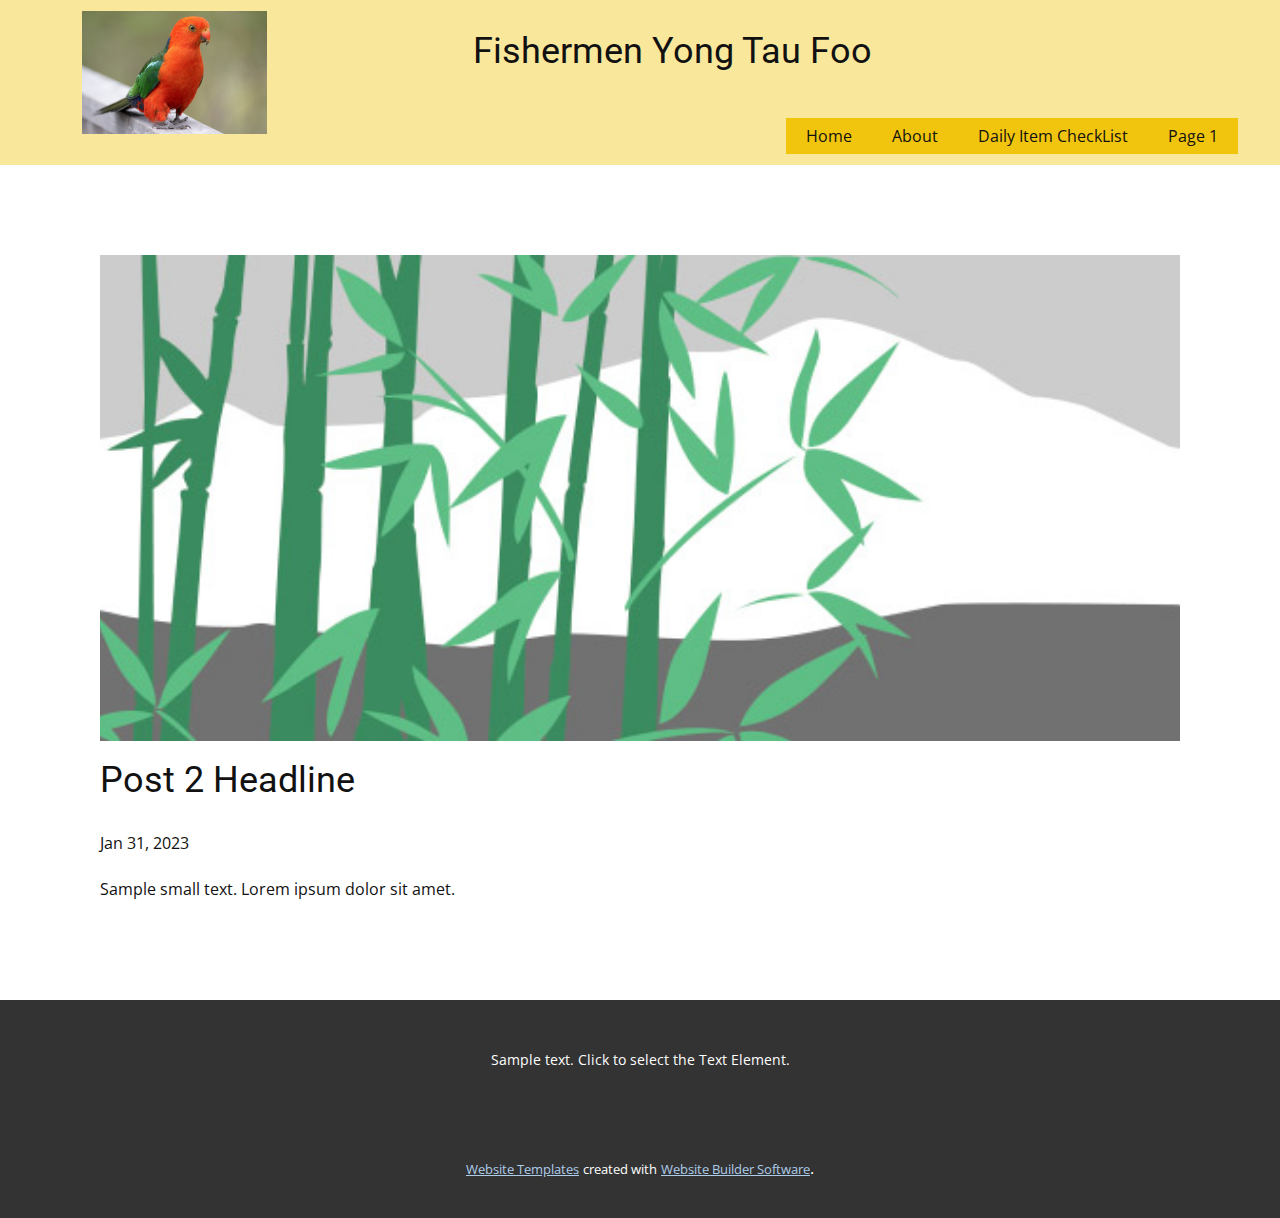
<file: blog/post-1.html>
<!DOCTYPE html>
<html style="font-size: 16px;" lang="en"><head>
    <meta name="viewport" content="width=device-width, initial-scale=1.0">
    <meta charset="utf-8">
    <meta name="keywords" content="Post 1 Headline">
    <meta name="description" content="">
    <title>Post 2 Headline</title>
    <link rel="stylesheet" href="../nicepage.css" media="screen">
<link rel="stylesheet" href="../Post-Template.css" media="screen">
    <script class="u-script" type="text/javascript" src="../jquery.js" defer=""></script>
    <script class="u-script" type="text/javascript" src="../nicepage.js" defer=""></script>
    <meta name="generator" content="Nicepage 5.4.1, nicepage.com">
    <link id="u-theme-google-font" rel="stylesheet" href="https://fonts.googleapis.com/css?family=Roboto:100,100i,300,300i,400,400i,500,500i,700,700i,900,900i|Open+Sans:300,300i,400,400i,500,500i,600,600i,700,700i,800,800i">
    
    
    <script type="application/ld+json">{
		"@context": "http://schema.org",
		"@type": "Organization",
		"name": "",
		"logo": "images/3ec760a392b84152a132067c9460efd54d5307ccd1654235409f3e94f6bc9936385d68ff164e83507501899f097483ce69b0e2dd07ade5e4bbf1d5_1280.jpg"
}</script>
    <meta name="theme-color" content="#478ac9">
  <meta data-intl-tel-input-cdn-path="intlTelInput/"></head>
  <body class="u-body u-xl-mode" data-lang="en"><header class="u-clearfix u-header u-palette-3-light-2 u-header" id="sec-2f26"><div class="u-clearfix u-sheet u-valign-middle-xs u-sheet-1">
        <a href="https://nicepage.com" class="u-image u-logo u-image-1" data-image-width="1280" data-image-height="853">
          <img src="../images/3ec760a392b84152a132067c9460efd54d5307ccd1654235409f3e94f6bc9936385d68ff164e83507501899f097483ce69b0e2dd07ade5e4bbf1d5_1280.jpg" class="u-logo-image u-logo-image-1">
        </a>
        <h1 class="u-text u-text-default-lg u-text-default-md u-text-default-sm u-text-default-xl u-text-1">Fishermen Yong Tau Foo </h1>
        <nav class="u-menu u-menu-dropdown u-offcanvas u-menu-1">
          <div class="menu-collapse" style="font-size: 1rem; letter-spacing: 0px;">
            <a class="u-button-style u-custom-active-color u-custom-color u-custom-left-right-menu-spacing u-custom-padding-bottom u-custom-text-active-color u-custom-top-bottom-menu-spacing u-nav-link u-text-active-palette-1-base u-text-hover-palette-2-base" href="#">
              <svg class="u-svg-link" viewBox="0 0 24 24"><use xmlns:xlink="http://www.w3.org/1999/xlink" xlink:href="#menu-hamburger"></use></svg>
              <svg class="u-svg-content" version="1.1" id="menu-hamburger" viewBox="0 0 16 16" x="0px" y="0px" xmlns:xlink="http://www.w3.org/1999/xlink" xmlns="http://www.w3.org/2000/svg"><g><rect y="1" width="16" height="2"></rect><rect y="7" width="16" height="2"></rect><rect y="13" width="16" height="2"></rect>
</g></svg>
            </a>
          </div>
          <div class="u-nav-container">
            <ul class="u-nav u-unstyled u-nav-1"><li class="u-nav-item"><a class="u-active-palette-2-light-1 u-button-style u-nav-link u-palette-3-base u-text-active-black u-text-hover-palette-2-base" href="../Home.html" style="padding: 10px 20px;">Home</a>
</li><li class="u-nav-item"><a class="u-active-palette-2-light-1 u-button-style u-nav-link u-palette-3-base u-text-active-black u-text-hover-palette-2-base" href="../About.html" style="padding: 10px 20px;">About</a>
</li><li class="u-nav-item"><a class="u-active-palette-2-light-1 u-button-style u-nav-link u-palette-3-base u-text-active-black u-text-hover-palette-2-base" href="../Daily-Item-CheckList.html" style="padding: 10px 20px;">Daily Item CheckList</a>
</li><li class="u-nav-item"><a class="u-active-palette-2-light-1 u-button-style u-nav-link u-palette-3-base u-text-active-black u-text-hover-palette-2-base" href="../Page-1.html" style="padding: 10px 20px;">Page 1</a>
</li></ul>
          </div>
          <div class="u-nav-container-collapse">
            <div class="u-black u-container-style u-inner-container-layout u-opacity u-opacity-95 u-sidenav">
              <div class="u-inner-container-layout u-sidenav-overflow">
                <div class="u-menu-close"></div>
                <ul class="u-align-center u-nav u-popupmenu-items u-unstyled u-nav-2"><li class="u-nav-item"><a class="u-button-style u-nav-link" href="../Home.html">Home</a>
</li><li class="u-nav-item"><a class="u-button-style u-nav-link" href="../About.html">About</a>
</li><li class="u-nav-item"><a class="u-button-style u-nav-link" href="../Daily-Item-CheckList.html">Daily Item CheckList</a>
</li><li class="u-nav-item"><a class="u-button-style u-nav-link" href="../Page-1.html">Page 1</a>
</li></ul>
              </div>
            </div>
            <div class="u-black u-menu-overlay u-opacity u-opacity-70"></div>
          </div>
        </nav>
      </div></header>
    <section class="u-align-center u-clearfix u-section-1" id="sec-e2f1">
      <div class="u-clearfix u-sheet u-valign-middle-md u-valign-middle-sm u-valign-middle-xs u-sheet-1"><!--post_details--><!--post_details_options_json--><!--{"source":""}--><!--/post_details_options_json--><!--blog_post-->
        <div class="u-container-style u-expanded-width u-post-details u-post-details-1">
          <div class="u-container-layout u-valign-middle u-container-layout-1"><!--blog_post_image-->
            <img alt="" class="u-blog-control u-expanded-width u-image u-image-default u-image-1" src="../images/68f64b9d.jpeg"><!--/blog_post_image--><!--blog_post_header-->
            <h2 class="u-blog-control u-text u-text-1">Post 2 Headline</h2><!--/blog_post_header--><!--blog_post_metadata-->
            <div class="u-blog-control u-metadata u-metadata-1"><!--blog_post_metadata_date-->
              <span class="u-meta-date u-meta-icon">Jan 31, 2023</span><!--/blog_post_metadata_date--><!--blog_post_metadata_category-->
              <!--/blog_post_metadata_category--><!--blog_post_metadata_comments-->
              <!--/blog_post_metadata_comments-->
            </div><!--/blog_post_metadata--><!--blog_post_content-->
            <div class="u-align-justify u-blog-control u-post-content u-text u-text-2 fr-view">
  Sample small text. Lorem ipsum dolor sit amet.
  </div><!--/blog_post_content-->
          </div>
        </div><!--/blog_post--><!--/post_details-->
      </div>
    </section>
    
    
    <footer class="u-align-center u-clearfix u-footer u-grey-80 u-footer" id="sec-772c"><div class="u-clearfix u-sheet u-sheet-1">
        <p class="u-small-text u-text u-text-variant u-text-1">Sample text. Click to select the Text Element.</p>
      </div></footer>
    <section class="u-backlink u-clearfix u-grey-80">
      <a class="u-link" href="https://nicepage.com/website-templates" target="_blank">
        <span>Website Templates</span>
      </a>
      <p class="u-text">
        <span>created with</span>
      </p>
      <a class="u-link" href="" target="_blank">
        <span>Website Builder Software</span>
      </a>. 
    </section>
  
</body></html>
</file>
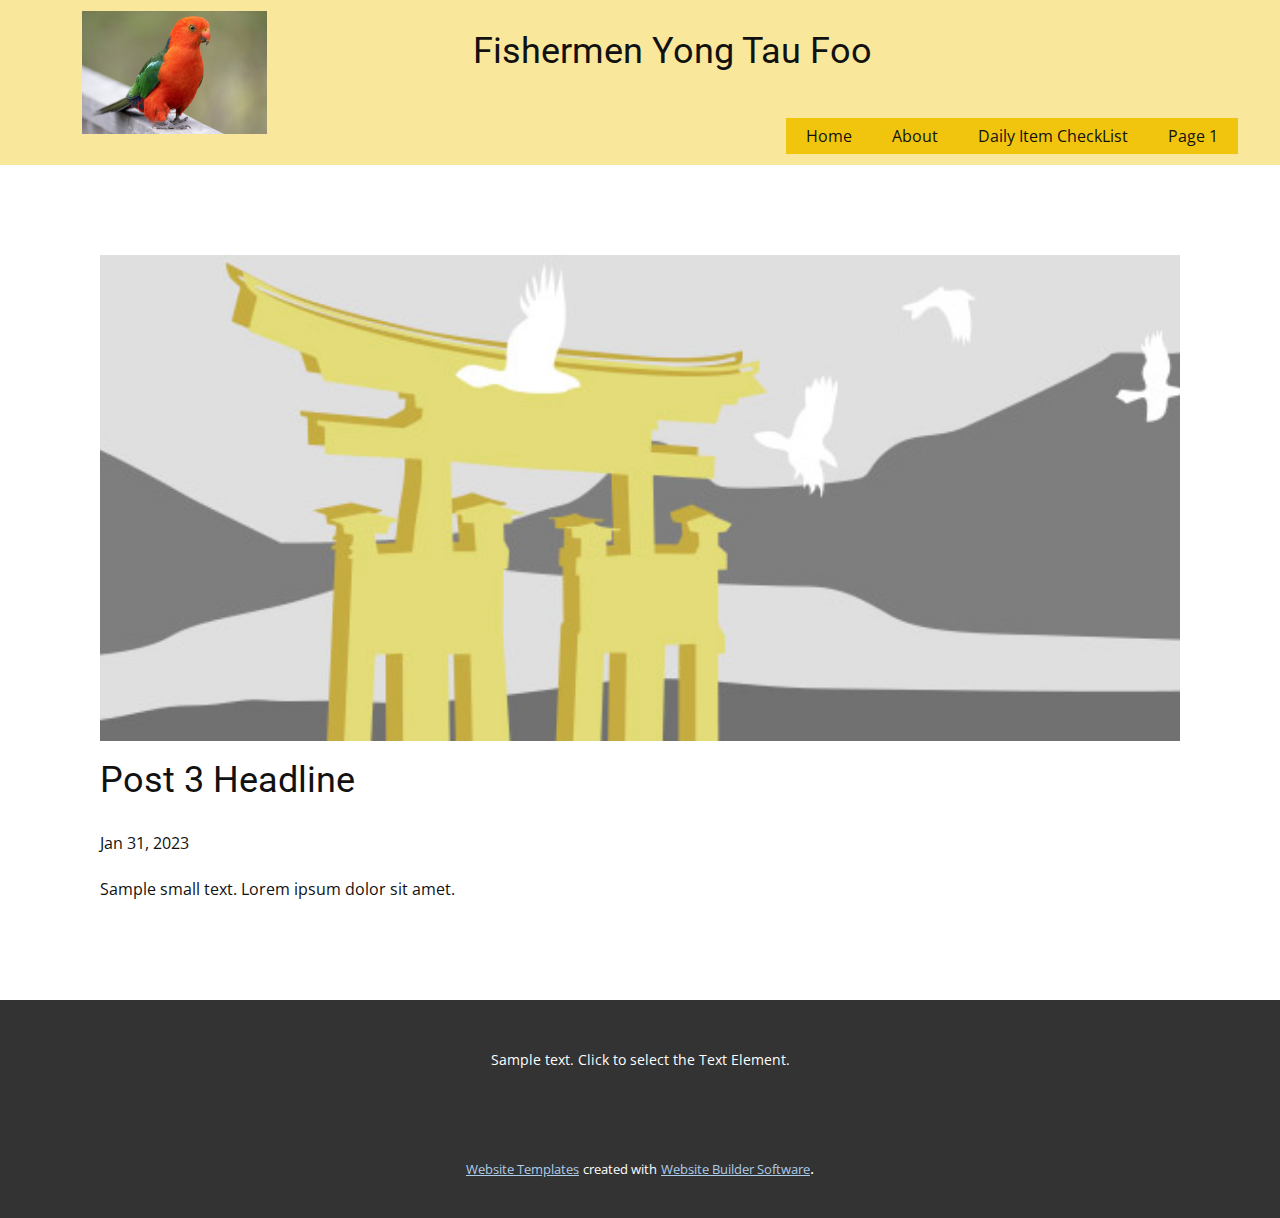
<file: blog/post-2.html>
<!DOCTYPE html>
<html style="font-size: 16px;" lang="en"><head>
    <meta name="viewport" content="width=device-width, initial-scale=1.0">
    <meta charset="utf-8">
    <meta name="keywords" content="Post 1 Headline">
    <meta name="description" content="">
    <title>Post 3 Headline</title>
    <link rel="stylesheet" href="../nicepage.css" media="screen">
<link rel="stylesheet" href="../Post-Template.css" media="screen">
    <script class="u-script" type="text/javascript" src="../jquery.js" defer=""></script>
    <script class="u-script" type="text/javascript" src="../nicepage.js" defer=""></script>
    <meta name="generator" content="Nicepage 5.4.1, nicepage.com">
    <link id="u-theme-google-font" rel="stylesheet" href="https://fonts.googleapis.com/css?family=Roboto:100,100i,300,300i,400,400i,500,500i,700,700i,900,900i|Open+Sans:300,300i,400,400i,500,500i,600,600i,700,700i,800,800i">
    
    
    <script type="application/ld+json">{
		"@context": "http://schema.org",
		"@type": "Organization",
		"name": "",
		"logo": "images/3ec760a392b84152a132067c9460efd54d5307ccd1654235409f3e94f6bc9936385d68ff164e83507501899f097483ce69b0e2dd07ade5e4bbf1d5_1280.jpg"
}</script>
    <meta name="theme-color" content="#478ac9">
  <meta data-intl-tel-input-cdn-path="intlTelInput/"></head>
  <body class="u-body u-xl-mode" data-lang="en"><header class="u-clearfix u-header u-palette-3-light-2 u-header" id="sec-2f26"><div class="u-clearfix u-sheet u-valign-middle-xs u-sheet-1">
        <a href="https://nicepage.com" class="u-image u-logo u-image-1" data-image-width="1280" data-image-height="853">
          <img src="../images/3ec760a392b84152a132067c9460efd54d5307ccd1654235409f3e94f6bc9936385d68ff164e83507501899f097483ce69b0e2dd07ade5e4bbf1d5_1280.jpg" class="u-logo-image u-logo-image-1">
        </a>
        <h1 class="u-text u-text-default-lg u-text-default-md u-text-default-sm u-text-default-xl u-text-1">Fishermen Yong Tau Foo </h1>
        <nav class="u-menu u-menu-dropdown u-offcanvas u-menu-1">
          <div class="menu-collapse" style="font-size: 1rem; letter-spacing: 0px;">
            <a class="u-button-style u-custom-active-color u-custom-color u-custom-left-right-menu-spacing u-custom-padding-bottom u-custom-text-active-color u-custom-top-bottom-menu-spacing u-nav-link u-text-active-palette-1-base u-text-hover-palette-2-base" href="#">
              <svg class="u-svg-link" viewBox="0 0 24 24"><use xmlns:xlink="http://www.w3.org/1999/xlink" xlink:href="#menu-hamburger"></use></svg>
              <svg class="u-svg-content" version="1.1" id="menu-hamburger" viewBox="0 0 16 16" x="0px" y="0px" xmlns:xlink="http://www.w3.org/1999/xlink" xmlns="http://www.w3.org/2000/svg"><g><rect y="1" width="16" height="2"></rect><rect y="7" width="16" height="2"></rect><rect y="13" width="16" height="2"></rect>
</g></svg>
            </a>
          </div>
          <div class="u-nav-container">
            <ul class="u-nav u-unstyled u-nav-1"><li class="u-nav-item"><a class="u-active-palette-2-light-1 u-button-style u-nav-link u-palette-3-base u-text-active-black u-text-hover-palette-2-base" href="../Home.html" style="padding: 10px 20px;">Home</a>
</li><li class="u-nav-item"><a class="u-active-palette-2-light-1 u-button-style u-nav-link u-palette-3-base u-text-active-black u-text-hover-palette-2-base" href="../About.html" style="padding: 10px 20px;">About</a>
</li><li class="u-nav-item"><a class="u-active-palette-2-light-1 u-button-style u-nav-link u-palette-3-base u-text-active-black u-text-hover-palette-2-base" href="../Daily-Item-CheckList.html" style="padding: 10px 20px;">Daily Item CheckList</a>
</li><li class="u-nav-item"><a class="u-active-palette-2-light-1 u-button-style u-nav-link u-palette-3-base u-text-active-black u-text-hover-palette-2-base" href="../Page-1.html" style="padding: 10px 20px;">Page 1</a>
</li></ul>
          </div>
          <div class="u-nav-container-collapse">
            <div class="u-black u-container-style u-inner-container-layout u-opacity u-opacity-95 u-sidenav">
              <div class="u-inner-container-layout u-sidenav-overflow">
                <div class="u-menu-close"></div>
                <ul class="u-align-center u-nav u-popupmenu-items u-unstyled u-nav-2"><li class="u-nav-item"><a class="u-button-style u-nav-link" href="../Home.html">Home</a>
</li><li class="u-nav-item"><a class="u-button-style u-nav-link" href="../About.html">About</a>
</li><li class="u-nav-item"><a class="u-button-style u-nav-link" href="../Daily-Item-CheckList.html">Daily Item CheckList</a>
</li><li class="u-nav-item"><a class="u-button-style u-nav-link" href="../Page-1.html">Page 1</a>
</li></ul>
              </div>
            </div>
            <div class="u-black u-menu-overlay u-opacity u-opacity-70"></div>
          </div>
        </nav>
      </div></header>
    <section class="u-align-center u-clearfix u-section-1" id="sec-e2f1">
      <div class="u-clearfix u-sheet u-valign-middle-md u-valign-middle-sm u-valign-middle-xs u-sheet-1"><!--post_details--><!--post_details_options_json--><!--{"source":""}--><!--/post_details_options_json--><!--blog_post-->
        <div class="u-container-style u-expanded-width u-post-details u-post-details-1">
          <div class="u-container-layout u-valign-middle u-container-layout-1"><!--blog_post_image-->
            <img alt="" class="u-blog-control u-expanded-width u-image u-image-default u-image-1" src="../images/8ad73f3c.jpeg"><!--/blog_post_image--><!--blog_post_header-->
            <h2 class="u-blog-control u-text u-text-1">Post 3 Headline</h2><!--/blog_post_header--><!--blog_post_metadata-->
            <div class="u-blog-control u-metadata u-metadata-1"><!--blog_post_metadata_date-->
              <span class="u-meta-date u-meta-icon">Jan 31, 2023</span><!--/blog_post_metadata_date--><!--blog_post_metadata_category-->
              <!--/blog_post_metadata_category--><!--blog_post_metadata_comments-->
              <!--/blog_post_metadata_comments-->
            </div><!--/blog_post_metadata--><!--blog_post_content-->
            <div class="u-align-justify u-blog-control u-post-content u-text u-text-2 fr-view">
  Sample small text. Lorem ipsum dolor sit amet.
  </div><!--/blog_post_content-->
          </div>
        </div><!--/blog_post--><!--/post_details-->
      </div>
    </section>
    
    
    <footer class="u-align-center u-clearfix u-footer u-grey-80 u-footer" id="sec-772c"><div class="u-clearfix u-sheet u-sheet-1">
        <p class="u-small-text u-text u-text-variant u-text-1">Sample text. Click to select the Text Element.</p>
      </div></footer>
    <section class="u-backlink u-clearfix u-grey-80">
      <a class="u-link" href="https://nicepage.com/website-templates" target="_blank">
        <span>Website Templates</span>
      </a>
      <p class="u-text">
        <span>created with</span>
      </p>
      <a class="u-link" href="" target="_blank">
        <span>Website Builder Software</span>
      </a>. 
    </section>
  
</body></html>
</file>
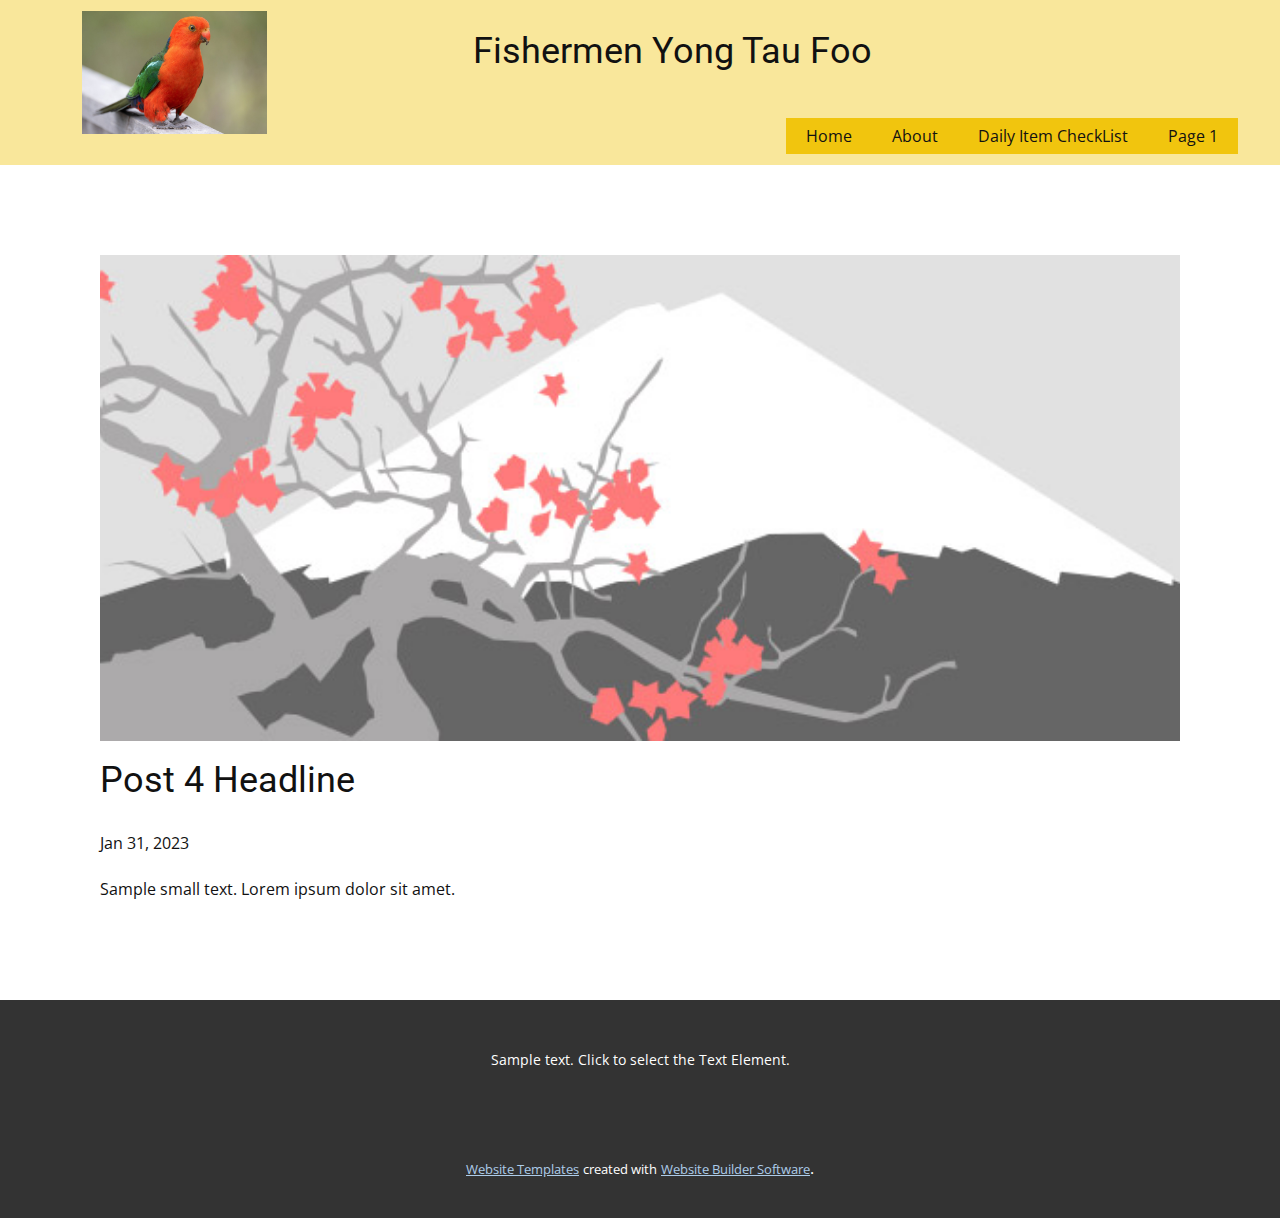
<file: blog/post-3.html>
<!DOCTYPE html>
<html style="font-size: 16px;" lang="en"><head>
    <meta name="viewport" content="width=device-width, initial-scale=1.0">
    <meta charset="utf-8">
    <meta name="keywords" content="Post 1 Headline">
    <meta name="description" content="">
    <title>Post 4 Headline</title>
    <link rel="stylesheet" href="../nicepage.css" media="screen">
<link rel="stylesheet" href="../Post-Template.css" media="screen">
    <script class="u-script" type="text/javascript" src="../jquery.js" defer=""></script>
    <script class="u-script" type="text/javascript" src="../nicepage.js" defer=""></script>
    <meta name="generator" content="Nicepage 5.4.1, nicepage.com">
    <link id="u-theme-google-font" rel="stylesheet" href="https://fonts.googleapis.com/css?family=Roboto:100,100i,300,300i,400,400i,500,500i,700,700i,900,900i|Open+Sans:300,300i,400,400i,500,500i,600,600i,700,700i,800,800i">
    
    
    <script type="application/ld+json">{
		"@context": "http://schema.org",
		"@type": "Organization",
		"name": "",
		"logo": "images/3ec760a392b84152a132067c9460efd54d5307ccd1654235409f3e94f6bc9936385d68ff164e83507501899f097483ce69b0e2dd07ade5e4bbf1d5_1280.jpg"
}</script>
    <meta name="theme-color" content="#478ac9">
  <meta data-intl-tel-input-cdn-path="intlTelInput/"></head>
  <body class="u-body u-xl-mode" data-lang="en"><header class="u-clearfix u-header u-palette-3-light-2 u-header" id="sec-2f26"><div class="u-clearfix u-sheet u-valign-middle-xs u-sheet-1">
        <a href="https://nicepage.com" class="u-image u-logo u-image-1" data-image-width="1280" data-image-height="853">
          <img src="../images/3ec760a392b84152a132067c9460efd54d5307ccd1654235409f3e94f6bc9936385d68ff164e83507501899f097483ce69b0e2dd07ade5e4bbf1d5_1280.jpg" class="u-logo-image u-logo-image-1">
        </a>
        <h1 class="u-text u-text-default-lg u-text-default-md u-text-default-sm u-text-default-xl u-text-1">Fishermen Yong Tau Foo </h1>
        <nav class="u-menu u-menu-dropdown u-offcanvas u-menu-1">
          <div class="menu-collapse" style="font-size: 1rem; letter-spacing: 0px;">
            <a class="u-button-style u-custom-active-color u-custom-color u-custom-left-right-menu-spacing u-custom-padding-bottom u-custom-text-active-color u-custom-top-bottom-menu-spacing u-nav-link u-text-active-palette-1-base u-text-hover-palette-2-base" href="#">
              <svg class="u-svg-link" viewBox="0 0 24 24"><use xmlns:xlink="http://www.w3.org/1999/xlink" xlink:href="#menu-hamburger"></use></svg>
              <svg class="u-svg-content" version="1.1" id="menu-hamburger" viewBox="0 0 16 16" x="0px" y="0px" xmlns:xlink="http://www.w3.org/1999/xlink" xmlns="http://www.w3.org/2000/svg"><g><rect y="1" width="16" height="2"></rect><rect y="7" width="16" height="2"></rect><rect y="13" width="16" height="2"></rect>
</g></svg>
            </a>
          </div>
          <div class="u-nav-container">
            <ul class="u-nav u-unstyled u-nav-1"><li class="u-nav-item"><a class="u-active-palette-2-light-1 u-button-style u-nav-link u-palette-3-base u-text-active-black u-text-hover-palette-2-base" href="../Home.html" style="padding: 10px 20px;">Home</a>
</li><li class="u-nav-item"><a class="u-active-palette-2-light-1 u-button-style u-nav-link u-palette-3-base u-text-active-black u-text-hover-palette-2-base" href="../About.html" style="padding: 10px 20px;">About</a>
</li><li class="u-nav-item"><a class="u-active-palette-2-light-1 u-button-style u-nav-link u-palette-3-base u-text-active-black u-text-hover-palette-2-base" href="../Daily-Item-CheckList.html" style="padding: 10px 20px;">Daily Item CheckList</a>
</li><li class="u-nav-item"><a class="u-active-palette-2-light-1 u-button-style u-nav-link u-palette-3-base u-text-active-black u-text-hover-palette-2-base" href="../Page-1.html" style="padding: 10px 20px;">Page 1</a>
</li></ul>
          </div>
          <div class="u-nav-container-collapse">
            <div class="u-black u-container-style u-inner-container-layout u-opacity u-opacity-95 u-sidenav">
              <div class="u-inner-container-layout u-sidenav-overflow">
                <div class="u-menu-close"></div>
                <ul class="u-align-center u-nav u-popupmenu-items u-unstyled u-nav-2"><li class="u-nav-item"><a class="u-button-style u-nav-link" href="../Home.html">Home</a>
</li><li class="u-nav-item"><a class="u-button-style u-nav-link" href="../About.html">About</a>
</li><li class="u-nav-item"><a class="u-button-style u-nav-link" href="../Daily-Item-CheckList.html">Daily Item CheckList</a>
</li><li class="u-nav-item"><a class="u-button-style u-nav-link" href="../Page-1.html">Page 1</a>
</li></ul>
              </div>
            </div>
            <div class="u-black u-menu-overlay u-opacity u-opacity-70"></div>
          </div>
        </nav>
      </div></header>
    <section class="u-align-center u-clearfix u-section-1" id="sec-e2f1">
      <div class="u-clearfix u-sheet u-valign-middle-md u-valign-middle-sm u-valign-middle-xs u-sheet-1"><!--post_details--><!--post_details_options_json--><!--{"source":""}--><!--/post_details_options_json--><!--blog_post-->
        <div class="u-container-style u-expanded-width u-post-details u-post-details-1">
          <div class="u-container-layout u-valign-middle u-container-layout-1"><!--blog_post_image-->
            <img alt="" class="u-blog-control u-expanded-width u-image u-image-default u-image-1" src="../images/0fd3416c.jpeg"><!--/blog_post_image--><!--blog_post_header-->
            <h2 class="u-blog-control u-text u-text-1">Post 4 Headline</h2><!--/blog_post_header--><!--blog_post_metadata-->
            <div class="u-blog-control u-metadata u-metadata-1"><!--blog_post_metadata_date-->
              <span class="u-meta-date u-meta-icon">Jan 31, 2023</span><!--/blog_post_metadata_date--><!--blog_post_metadata_category-->
              <!--/blog_post_metadata_category--><!--blog_post_metadata_comments-->
              <!--/blog_post_metadata_comments-->
            </div><!--/blog_post_metadata--><!--blog_post_content-->
            <div class="u-align-justify u-blog-control u-post-content u-text u-text-2 fr-view">
  Sample small text. Lorem ipsum dolor sit amet.
  </div><!--/blog_post_content-->
          </div>
        </div><!--/blog_post--><!--/post_details-->
      </div>
    </section>
    
    
    <footer class="u-align-center u-clearfix u-footer u-grey-80 u-footer" id="sec-772c"><div class="u-clearfix u-sheet u-sheet-1">
        <p class="u-small-text u-text u-text-variant u-text-1">Sample text. Click to select the Text Element.</p>
      </div></footer>
    <section class="u-backlink u-clearfix u-grey-80">
      <a class="u-link" href="https://nicepage.com/website-templates" target="_blank">
        <span>Website Templates</span>
      </a>
      <p class="u-text">
        <span>created with</span>
      </p>
      <a class="u-link" href="" target="_blank">
        <span>Website Builder Software</span>
      </a>. 
    </section>
  
</body></html>
</file>
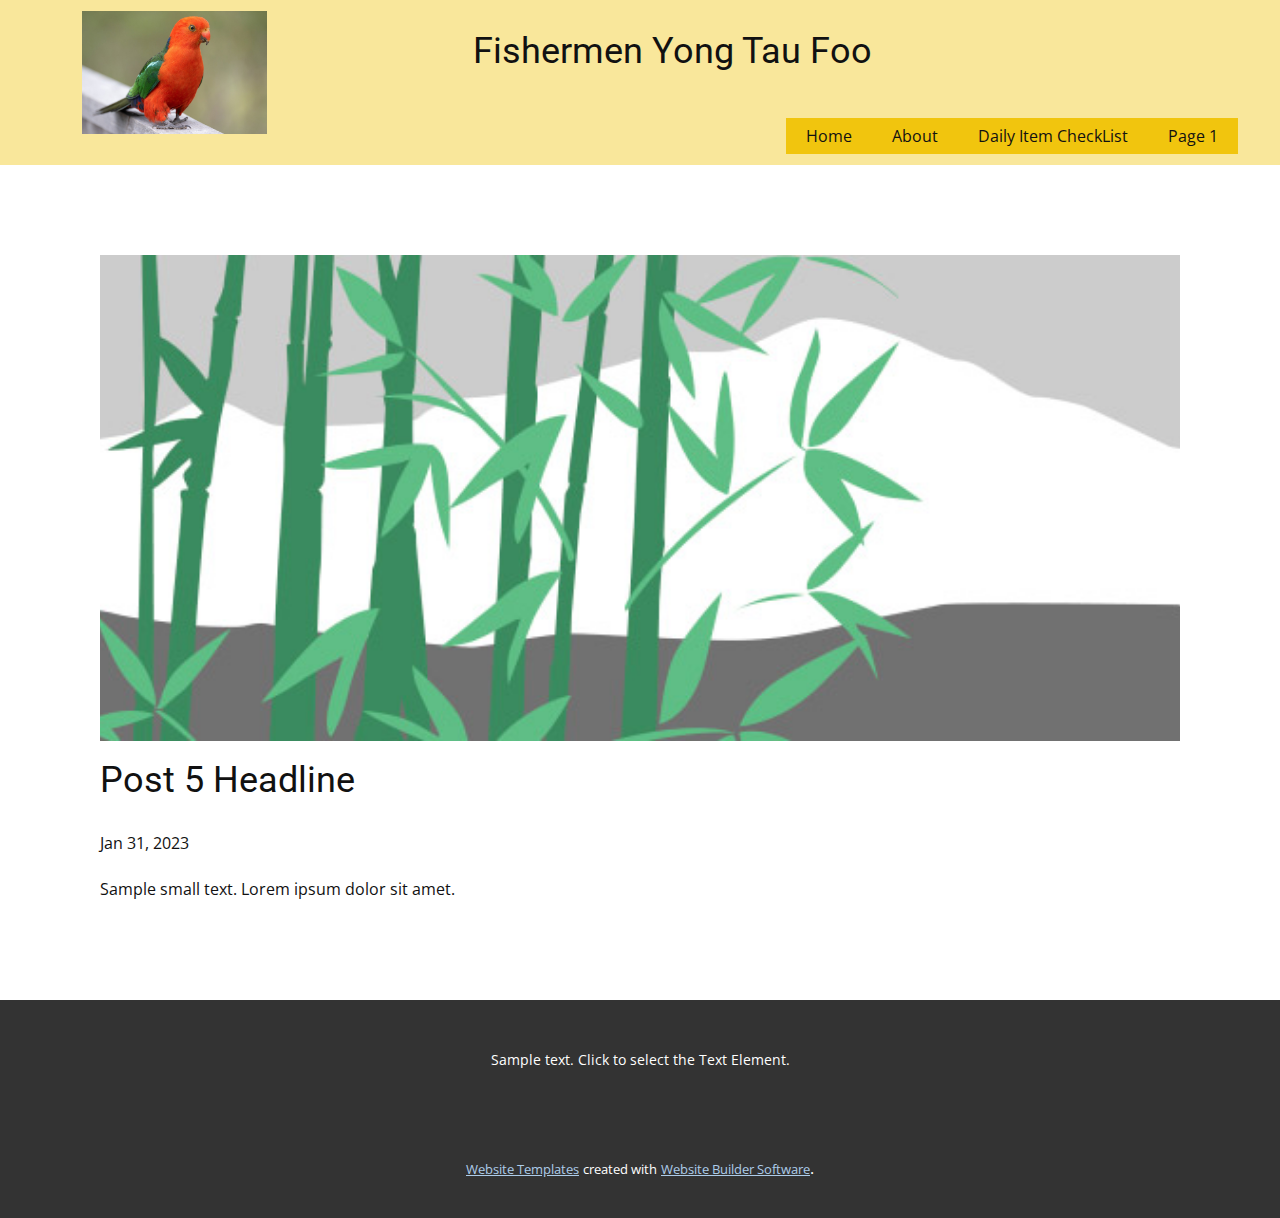
<file: blog/post-4.html>
<!DOCTYPE html>
<html style="font-size: 16px;" lang="en"><head>
    <meta name="viewport" content="width=device-width, initial-scale=1.0">
    <meta charset="utf-8">
    <meta name="keywords" content="Post 1 Headline">
    <meta name="description" content="">
    <title>Post 5 Headline</title>
    <link rel="stylesheet" href="../nicepage.css" media="screen">
<link rel="stylesheet" href="../Post-Template.css" media="screen">
    <script class="u-script" type="text/javascript" src="../jquery.js" defer=""></script>
    <script class="u-script" type="text/javascript" src="../nicepage.js" defer=""></script>
    <meta name="generator" content="Nicepage 5.4.1, nicepage.com">
    <link id="u-theme-google-font" rel="stylesheet" href="https://fonts.googleapis.com/css?family=Roboto:100,100i,300,300i,400,400i,500,500i,700,700i,900,900i|Open+Sans:300,300i,400,400i,500,500i,600,600i,700,700i,800,800i">
    
    
    <script type="application/ld+json">{
		"@context": "http://schema.org",
		"@type": "Organization",
		"name": "",
		"logo": "images/3ec760a392b84152a132067c9460efd54d5307ccd1654235409f3e94f6bc9936385d68ff164e83507501899f097483ce69b0e2dd07ade5e4bbf1d5_1280.jpg"
}</script>
    <meta name="theme-color" content="#478ac9">
  <meta data-intl-tel-input-cdn-path="intlTelInput/"></head>
  <body class="u-body u-xl-mode" data-lang="en"><header class="u-clearfix u-header u-palette-3-light-2 u-header" id="sec-2f26"><div class="u-clearfix u-sheet u-valign-middle-xs u-sheet-1">
        <a href="https://nicepage.com" class="u-image u-logo u-image-1" data-image-width="1280" data-image-height="853">
          <img src="../images/3ec760a392b84152a132067c9460efd54d5307ccd1654235409f3e94f6bc9936385d68ff164e83507501899f097483ce69b0e2dd07ade5e4bbf1d5_1280.jpg" class="u-logo-image u-logo-image-1">
        </a>
        <h1 class="u-text u-text-default-lg u-text-default-md u-text-default-sm u-text-default-xl u-text-1">Fishermen Yong Tau Foo </h1>
        <nav class="u-menu u-menu-dropdown u-offcanvas u-menu-1">
          <div class="menu-collapse" style="font-size: 1rem; letter-spacing: 0px;">
            <a class="u-button-style u-custom-active-color u-custom-color u-custom-left-right-menu-spacing u-custom-padding-bottom u-custom-text-active-color u-custom-top-bottom-menu-spacing u-nav-link u-text-active-palette-1-base u-text-hover-palette-2-base" href="#">
              <svg class="u-svg-link" viewBox="0 0 24 24"><use xmlns:xlink="http://www.w3.org/1999/xlink" xlink:href="#menu-hamburger"></use></svg>
              <svg class="u-svg-content" version="1.1" id="menu-hamburger" viewBox="0 0 16 16" x="0px" y="0px" xmlns:xlink="http://www.w3.org/1999/xlink" xmlns="http://www.w3.org/2000/svg"><g><rect y="1" width="16" height="2"></rect><rect y="7" width="16" height="2"></rect><rect y="13" width="16" height="2"></rect>
</g></svg>
            </a>
          </div>
          <div class="u-nav-container">
            <ul class="u-nav u-unstyled u-nav-1"><li class="u-nav-item"><a class="u-active-palette-2-light-1 u-button-style u-nav-link u-palette-3-base u-text-active-black u-text-hover-palette-2-base" href="../Home.html" style="padding: 10px 20px;">Home</a>
</li><li class="u-nav-item"><a class="u-active-palette-2-light-1 u-button-style u-nav-link u-palette-3-base u-text-active-black u-text-hover-palette-2-base" href="../About.html" style="padding: 10px 20px;">About</a>
</li><li class="u-nav-item"><a class="u-active-palette-2-light-1 u-button-style u-nav-link u-palette-3-base u-text-active-black u-text-hover-palette-2-base" href="../Daily-Item-CheckList.html" style="padding: 10px 20px;">Daily Item CheckList</a>
</li><li class="u-nav-item"><a class="u-active-palette-2-light-1 u-button-style u-nav-link u-palette-3-base u-text-active-black u-text-hover-palette-2-base" href="../Page-1.html" style="padding: 10px 20px;">Page 1</a>
</li></ul>
          </div>
          <div class="u-nav-container-collapse">
            <div class="u-black u-container-style u-inner-container-layout u-opacity u-opacity-95 u-sidenav">
              <div class="u-inner-container-layout u-sidenav-overflow">
                <div class="u-menu-close"></div>
                <ul class="u-align-center u-nav u-popupmenu-items u-unstyled u-nav-2"><li class="u-nav-item"><a class="u-button-style u-nav-link" href="../Home.html">Home</a>
</li><li class="u-nav-item"><a class="u-button-style u-nav-link" href="../About.html">About</a>
</li><li class="u-nav-item"><a class="u-button-style u-nav-link" href="../Daily-Item-CheckList.html">Daily Item CheckList</a>
</li><li class="u-nav-item"><a class="u-button-style u-nav-link" href="../Page-1.html">Page 1</a>
</li></ul>
              </div>
            </div>
            <div class="u-black u-menu-overlay u-opacity u-opacity-70"></div>
          </div>
        </nav>
      </div></header>
    <section class="u-align-center u-clearfix u-section-1" id="sec-e2f1">
      <div class="u-clearfix u-sheet u-valign-middle-md u-valign-middle-sm u-valign-middle-xs u-sheet-1"><!--post_details--><!--post_details_options_json--><!--{"source":""}--><!--/post_details_options_json--><!--blog_post-->
        <div class="u-container-style u-expanded-width u-post-details u-post-details-1">
          <div class="u-container-layout u-valign-middle u-container-layout-1"><!--blog_post_image-->
            <img alt="" class="u-blog-control u-expanded-width u-image u-image-default u-image-1" src="../images/68f64b9d.jpeg"><!--/blog_post_image--><!--blog_post_header-->
            <h2 class="u-blog-control u-text u-text-1">Post 5 Headline</h2><!--/blog_post_header--><!--blog_post_metadata-->
            <div class="u-blog-control u-metadata u-metadata-1"><!--blog_post_metadata_date-->
              <span class="u-meta-date u-meta-icon">Jan 31, 2023</span><!--/blog_post_metadata_date--><!--blog_post_metadata_category-->
              <!--/blog_post_metadata_category--><!--blog_post_metadata_comments-->
              <!--/blog_post_metadata_comments-->
            </div><!--/blog_post_metadata--><!--blog_post_content-->
            <div class="u-align-justify u-blog-control u-post-content u-text u-text-2 fr-view">
  Sample small text. Lorem ipsum dolor sit amet.
  </div><!--/blog_post_content-->
          </div>
        </div><!--/blog_post--><!--/post_details-->
      </div>
    </section>
    
    
    <footer class="u-align-center u-clearfix u-footer u-grey-80 u-footer" id="sec-772c"><div class="u-clearfix u-sheet u-sheet-1">
        <p class="u-small-text u-text u-text-variant u-text-1">Sample text. Click to select the Text Element.</p>
      </div></footer>
    <section class="u-backlink u-clearfix u-grey-80">
      <a class="u-link" href="https://nicepage.com/website-templates" target="_blank">
        <span>Website Templates</span>
      </a>
      <p class="u-text">
        <span>created with</span>
      </p>
      <a class="u-link" href="" target="_blank">
        <span>Website Builder Software</span>
      </a>. 
    </section>
  
</body></html>
</file>
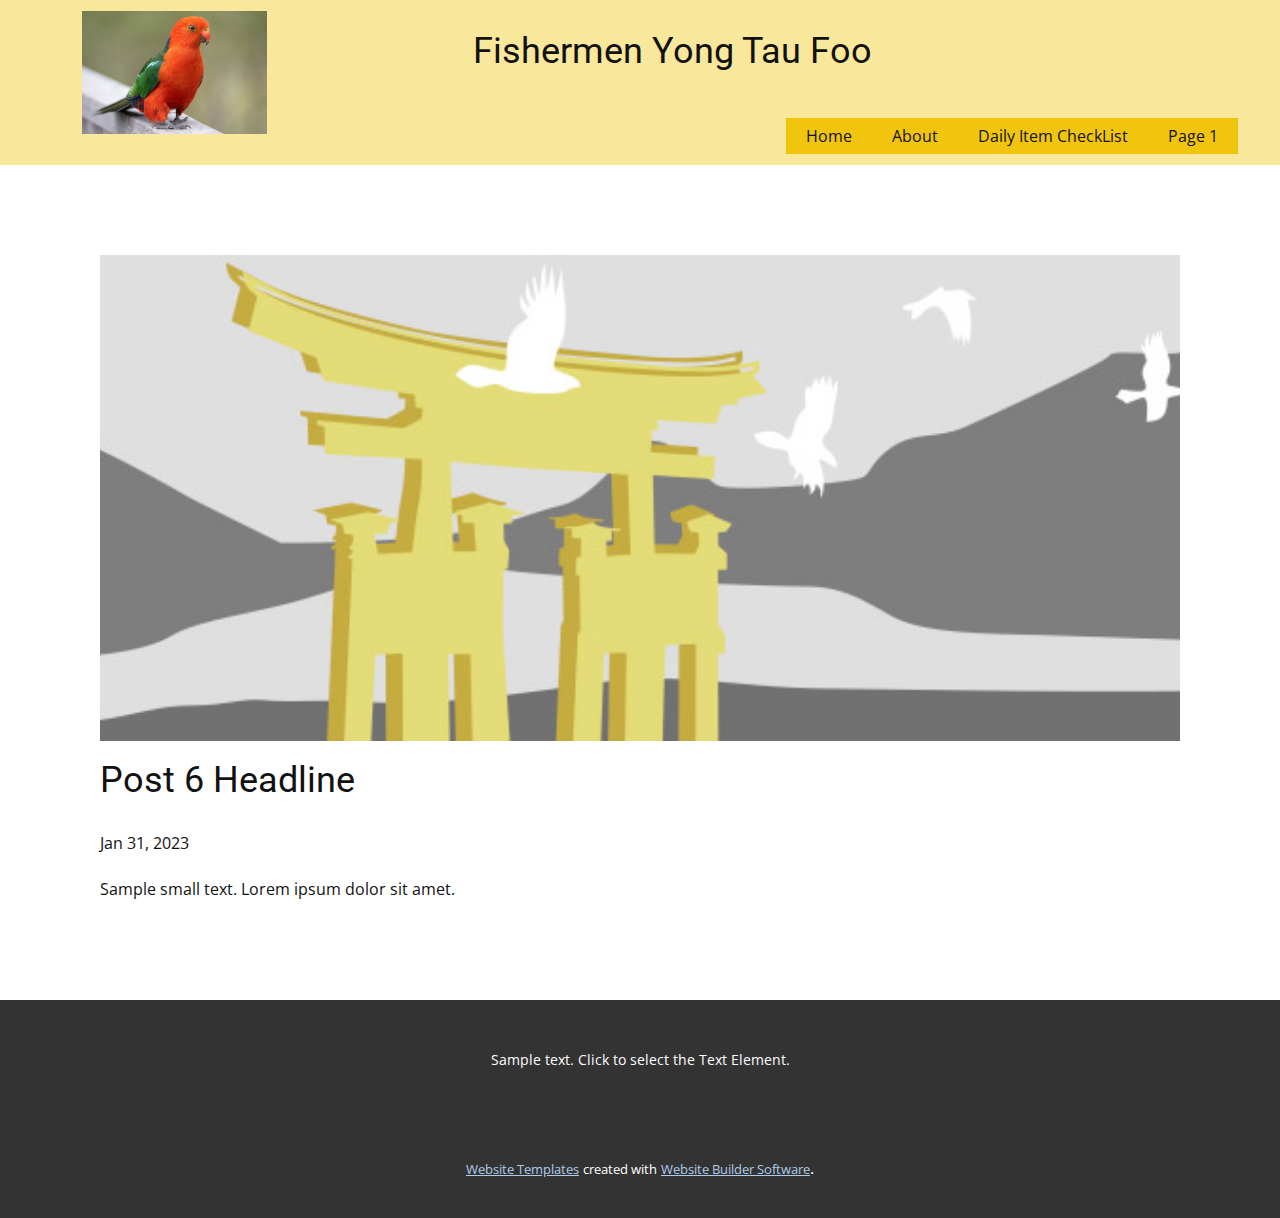
<file: blog/post-5.html>
<!DOCTYPE html>
<html style="font-size: 16px;" lang="en"><head>
    <meta name="viewport" content="width=device-width, initial-scale=1.0">
    <meta charset="utf-8">
    <meta name="keywords" content="Post 1 Headline">
    <meta name="description" content="">
    <title>Post 6 Headline</title>
    <link rel="stylesheet" href="../nicepage.css" media="screen">
<link rel="stylesheet" href="../Post-Template.css" media="screen">
    <script class="u-script" type="text/javascript" src="../jquery.js" defer=""></script>
    <script class="u-script" type="text/javascript" src="../nicepage.js" defer=""></script>
    <meta name="generator" content="Nicepage 5.4.1, nicepage.com">
    <link id="u-theme-google-font" rel="stylesheet" href="https://fonts.googleapis.com/css?family=Roboto:100,100i,300,300i,400,400i,500,500i,700,700i,900,900i|Open+Sans:300,300i,400,400i,500,500i,600,600i,700,700i,800,800i">
    
    
    <script type="application/ld+json">{
		"@context": "http://schema.org",
		"@type": "Organization",
		"name": "",
		"logo": "images/3ec760a392b84152a132067c9460efd54d5307ccd1654235409f3e94f6bc9936385d68ff164e83507501899f097483ce69b0e2dd07ade5e4bbf1d5_1280.jpg"
}</script>
    <meta name="theme-color" content="#478ac9">
  <meta data-intl-tel-input-cdn-path="intlTelInput/"></head>
  <body class="u-body u-xl-mode" data-lang="en"><header class="u-clearfix u-header u-palette-3-light-2 u-header" id="sec-2f26"><div class="u-clearfix u-sheet u-valign-middle-xs u-sheet-1">
        <a href="https://nicepage.com" class="u-image u-logo u-image-1" data-image-width="1280" data-image-height="853">
          <img src="../images/3ec760a392b84152a132067c9460efd54d5307ccd1654235409f3e94f6bc9936385d68ff164e83507501899f097483ce69b0e2dd07ade5e4bbf1d5_1280.jpg" class="u-logo-image u-logo-image-1">
        </a>
        <h1 class="u-text u-text-default-lg u-text-default-md u-text-default-sm u-text-default-xl u-text-1">Fishermen Yong Tau Foo </h1>
        <nav class="u-menu u-menu-dropdown u-offcanvas u-menu-1">
          <div class="menu-collapse" style="font-size: 1rem; letter-spacing: 0px;">
            <a class="u-button-style u-custom-active-color u-custom-color u-custom-left-right-menu-spacing u-custom-padding-bottom u-custom-text-active-color u-custom-top-bottom-menu-spacing u-nav-link u-text-active-palette-1-base u-text-hover-palette-2-base" href="#">
              <svg class="u-svg-link" viewBox="0 0 24 24"><use xmlns:xlink="http://www.w3.org/1999/xlink" xlink:href="#menu-hamburger"></use></svg>
              <svg class="u-svg-content" version="1.1" id="menu-hamburger" viewBox="0 0 16 16" x="0px" y="0px" xmlns:xlink="http://www.w3.org/1999/xlink" xmlns="http://www.w3.org/2000/svg"><g><rect y="1" width="16" height="2"></rect><rect y="7" width="16" height="2"></rect><rect y="13" width="16" height="2"></rect>
</g></svg>
            </a>
          </div>
          <div class="u-nav-container">
            <ul class="u-nav u-unstyled u-nav-1"><li class="u-nav-item"><a class="u-active-palette-2-light-1 u-button-style u-nav-link u-palette-3-base u-text-active-black u-text-hover-palette-2-base" href="../Home.html" style="padding: 10px 20px;">Home</a>
</li><li class="u-nav-item"><a class="u-active-palette-2-light-1 u-button-style u-nav-link u-palette-3-base u-text-active-black u-text-hover-palette-2-base" href="../About.html" style="padding: 10px 20px;">About</a>
</li><li class="u-nav-item"><a class="u-active-palette-2-light-1 u-button-style u-nav-link u-palette-3-base u-text-active-black u-text-hover-palette-2-base" href="../Daily-Item-CheckList.html" style="padding: 10px 20px;">Daily Item CheckList</a>
</li><li class="u-nav-item"><a class="u-active-palette-2-light-1 u-button-style u-nav-link u-palette-3-base u-text-active-black u-text-hover-palette-2-base" href="../Page-1.html" style="padding: 10px 20px;">Page 1</a>
</li></ul>
          </div>
          <div class="u-nav-container-collapse">
            <div class="u-black u-container-style u-inner-container-layout u-opacity u-opacity-95 u-sidenav">
              <div class="u-inner-container-layout u-sidenav-overflow">
                <div class="u-menu-close"></div>
                <ul class="u-align-center u-nav u-popupmenu-items u-unstyled u-nav-2"><li class="u-nav-item"><a class="u-button-style u-nav-link" href="../Home.html">Home</a>
</li><li class="u-nav-item"><a class="u-button-style u-nav-link" href="../About.html">About</a>
</li><li class="u-nav-item"><a class="u-button-style u-nav-link" href="../Daily-Item-CheckList.html">Daily Item CheckList</a>
</li><li class="u-nav-item"><a class="u-button-style u-nav-link" href="../Page-1.html">Page 1</a>
</li></ul>
              </div>
            </div>
            <div class="u-black u-menu-overlay u-opacity u-opacity-70"></div>
          </div>
        </nav>
      </div></header>
    <section class="u-align-center u-clearfix u-section-1" id="sec-e2f1">
      <div class="u-clearfix u-sheet u-valign-middle-md u-valign-middle-sm u-valign-middle-xs u-sheet-1"><!--post_details--><!--post_details_options_json--><!--{"source":""}--><!--/post_details_options_json--><!--blog_post-->
        <div class="u-container-style u-expanded-width u-post-details u-post-details-1">
          <div class="u-container-layout u-valign-middle u-container-layout-1"><!--blog_post_image-->
            <img alt="" class="u-blog-control u-expanded-width u-image u-image-default u-image-1" src="../images/8ad73f3c.jpeg"><!--/blog_post_image--><!--blog_post_header-->
            <h2 class="u-blog-control u-text u-text-1">Post 6 Headline</h2><!--/blog_post_header--><!--blog_post_metadata-->
            <div class="u-blog-control u-metadata u-metadata-1"><!--blog_post_metadata_date-->
              <span class="u-meta-date u-meta-icon">Jan 31, 2023</span><!--/blog_post_metadata_date--><!--blog_post_metadata_category-->
              <!--/blog_post_metadata_category--><!--blog_post_metadata_comments-->
              <!--/blog_post_metadata_comments-->
            </div><!--/blog_post_metadata--><!--blog_post_content-->
            <div class="u-align-justify u-blog-control u-post-content u-text u-text-2 fr-view">
  Sample small text. Lorem ipsum dolor sit amet.
  </div><!--/blog_post_content-->
          </div>
        </div><!--/blog_post--><!--/post_details-->
      </div>
    </section>
    
    
    <footer class="u-align-center u-clearfix u-footer u-grey-80 u-footer" id="sec-772c"><div class="u-clearfix u-sheet u-sheet-1">
        <p class="u-small-text u-text u-text-variant u-text-1">Sample text. Click to select the Text Element.</p>
      </div></footer>
    <section class="u-backlink u-clearfix u-grey-80">
      <a class="u-link" href="https://nicepage.com/website-templates" target="_blank">
        <span>Website Templates</span>
      </a>
      <p class="u-text">
        <span>created with</span>
      </p>
      <a class="u-link" href="" target="_blank">
        <span>Website Builder Software</span>
      </a>. 
    </section>
  
</body></html>
</file>
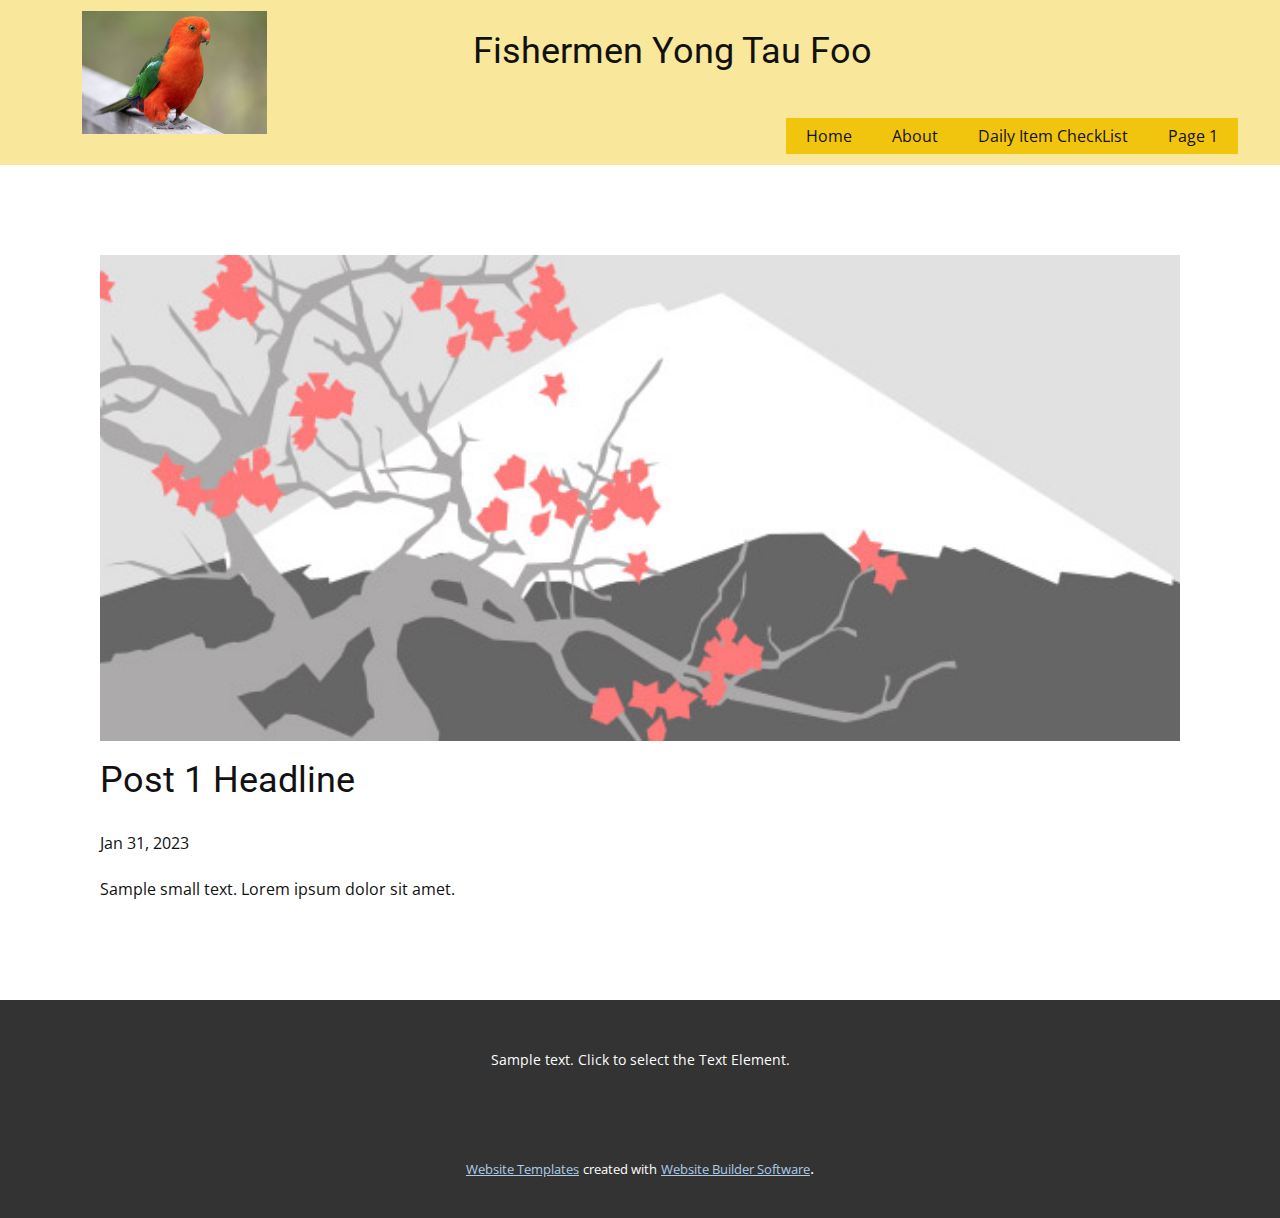
<file: blog/post.html>
<!DOCTYPE html>
<html style="font-size: 16px;" lang="en"><head>
    <meta name="viewport" content="width=device-width, initial-scale=1.0">
    <meta charset="utf-8">
    <meta name="keywords" content="Post 1 Headline">
    <meta name="description" content="">
    <title>Post 1 Headline</title>
    <link rel="stylesheet" href="../nicepage.css" media="screen">
<link rel="stylesheet" href="../Post-Template.css" media="screen">
    <script class="u-script" type="text/javascript" src="../jquery.js" defer=""></script>
    <script class="u-script" type="text/javascript" src="../nicepage.js" defer=""></script>
    <meta name="generator" content="Nicepage 5.4.1, nicepage.com">
    <link id="u-theme-google-font" rel="stylesheet" href="https://fonts.googleapis.com/css?family=Roboto:100,100i,300,300i,400,400i,500,500i,700,700i,900,900i|Open+Sans:300,300i,400,400i,500,500i,600,600i,700,700i,800,800i">
    
    
    <script type="application/ld+json">{
		"@context": "http://schema.org",
		"@type": "Organization",
		"name": "",
		"logo": "images/3ec760a392b84152a132067c9460efd54d5307ccd1654235409f3e94f6bc9936385d68ff164e83507501899f097483ce69b0e2dd07ade5e4bbf1d5_1280.jpg"
}</script>
    <meta name="theme-color" content="#478ac9">
  <meta data-intl-tel-input-cdn-path="intlTelInput/"></head>
  <body class="u-body u-xl-mode" data-lang="en"><header class="u-clearfix u-header u-palette-3-light-2 u-header" id="sec-2f26"><div class="u-clearfix u-sheet u-valign-middle-xs u-sheet-1">
        <a href="https://nicepage.com" class="u-image u-logo u-image-1" data-image-width="1280" data-image-height="853">
          <img src="../images/3ec760a392b84152a132067c9460efd54d5307ccd1654235409f3e94f6bc9936385d68ff164e83507501899f097483ce69b0e2dd07ade5e4bbf1d5_1280.jpg" class="u-logo-image u-logo-image-1">
        </a>
        <h1 class="u-text u-text-default-lg u-text-default-md u-text-default-sm u-text-default-xl u-text-1">Fishermen Yong Tau Foo </h1>
        <nav class="u-menu u-menu-dropdown u-offcanvas u-menu-1">
          <div class="menu-collapse" style="font-size: 1rem; letter-spacing: 0px;">
            <a class="u-button-style u-custom-active-color u-custom-color u-custom-left-right-menu-spacing u-custom-padding-bottom u-custom-text-active-color u-custom-top-bottom-menu-spacing u-nav-link u-text-active-palette-1-base u-text-hover-palette-2-base" href="#">
              <svg class="u-svg-link" viewBox="0 0 24 24"><use xmlns:xlink="http://www.w3.org/1999/xlink" xlink:href="#menu-hamburger"></use></svg>
              <svg class="u-svg-content" version="1.1" id="menu-hamburger" viewBox="0 0 16 16" x="0px" y="0px" xmlns:xlink="http://www.w3.org/1999/xlink" xmlns="http://www.w3.org/2000/svg"><g><rect y="1" width="16" height="2"></rect><rect y="7" width="16" height="2"></rect><rect y="13" width="16" height="2"></rect>
</g></svg>
            </a>
          </div>
          <div class="u-nav-container">
            <ul class="u-nav u-unstyled u-nav-1"><li class="u-nav-item"><a class="u-active-palette-2-light-1 u-button-style u-nav-link u-palette-3-base u-text-active-black u-text-hover-palette-2-base" href="../Home.html" style="padding: 10px 20px;">Home</a>
</li><li class="u-nav-item"><a class="u-active-palette-2-light-1 u-button-style u-nav-link u-palette-3-base u-text-active-black u-text-hover-palette-2-base" href="../About.html" style="padding: 10px 20px;">About</a>
</li><li class="u-nav-item"><a class="u-active-palette-2-light-1 u-button-style u-nav-link u-palette-3-base u-text-active-black u-text-hover-palette-2-base" href="../Daily-Item-CheckList.html" style="padding: 10px 20px;">Daily Item CheckList</a>
</li><li class="u-nav-item"><a class="u-active-palette-2-light-1 u-button-style u-nav-link u-palette-3-base u-text-active-black u-text-hover-palette-2-base" href="../Page-1.html" style="padding: 10px 20px;">Page 1</a>
</li></ul>
          </div>
          <div class="u-nav-container-collapse">
            <div class="u-black u-container-style u-inner-container-layout u-opacity u-opacity-95 u-sidenav">
              <div class="u-inner-container-layout u-sidenav-overflow">
                <div class="u-menu-close"></div>
                <ul class="u-align-center u-nav u-popupmenu-items u-unstyled u-nav-2"><li class="u-nav-item"><a class="u-button-style u-nav-link" href="../Home.html">Home</a>
</li><li class="u-nav-item"><a class="u-button-style u-nav-link" href="../About.html">About</a>
</li><li class="u-nav-item"><a class="u-button-style u-nav-link" href="../Daily-Item-CheckList.html">Daily Item CheckList</a>
</li><li class="u-nav-item"><a class="u-button-style u-nav-link" href="../Page-1.html">Page 1</a>
</li></ul>
              </div>
            </div>
            <div class="u-black u-menu-overlay u-opacity u-opacity-70"></div>
          </div>
        </nav>
      </div></header>
    <section class="u-align-center u-clearfix u-section-1" id="sec-e2f1">
      <div class="u-clearfix u-sheet u-valign-middle-md u-valign-middle-sm u-valign-middle-xs u-sheet-1"><!--post_details--><!--post_details_options_json--><!--{"source":""}--><!--/post_details_options_json--><!--blog_post-->
        <div class="u-container-style u-expanded-width u-post-details u-post-details-1">
          <div class="u-container-layout u-valign-middle u-container-layout-1"><!--blog_post_image-->
            <img alt="" class="u-blog-control u-expanded-width u-image u-image-default u-image-1" src="../images/0fd3416c.jpeg"><!--/blog_post_image--><!--blog_post_header-->
            <h2 class="u-blog-control u-text u-text-1">Post 1 Headline</h2><!--/blog_post_header--><!--blog_post_metadata-->
            <div class="u-blog-control u-metadata u-metadata-1"><!--blog_post_metadata_date-->
              <span class="u-meta-date u-meta-icon">Jan 31, 2023</span><!--/blog_post_metadata_date--><!--blog_post_metadata_category-->
              <!--/blog_post_metadata_category--><!--blog_post_metadata_comments-->
              <!--/blog_post_metadata_comments-->
            </div><!--/blog_post_metadata--><!--blog_post_content-->
            <div class="u-align-justify u-blog-control u-post-content u-text u-text-2 fr-view">
  Sample small text. Lorem ipsum dolor sit amet.
  </div><!--/blog_post_content-->
          </div>
        </div><!--/blog_post--><!--/post_details-->
      </div>
    </section>
    
    
    <footer class="u-align-center u-clearfix u-footer u-grey-80 u-footer" id="sec-772c"><div class="u-clearfix u-sheet u-sheet-1">
        <p class="u-small-text u-text u-text-variant u-text-1">Sample text. Click to select the Text Element.</p>
      </div></footer>
    <section class="u-backlink u-clearfix u-grey-80">
      <a class="u-link" href="https://nicepage.com/website-templates" target="_blank">
        <span>Website Templates</span>
      </a>
      <p class="u-text">
        <span>created with</span>
      </p>
      <a class="u-link" href="" target="_blank">
        <span>Website Builder Software</span>
      </a>. 
    </section>
  
</body></html>
</file>
<file: Home.css>
.u-section-1 .u-sheet-1 {
  min-height: 400px;
}
</file>
<file: About.css>
.u-section-1 .u-sheet-1 {
  min-height: 400px;
}
</file>
<file: Daily-Item-CheckList.css>
.u-section-1 .u-sheet-1 {
  min-height: 400px;
}
</file>
<file: Page-1.css>
.u-section-1 .u-sheet-1 {
  min-height: 400px;
}

.u-section-1 .u-layout-wrap-1 {
  margin-top: 60px;
  margin-bottom: 60px;
  position: relative;
}

.u-section-1 .u-image-1 {
  min-height: 400px;
  background-image: url("[data-uri]");
}

.u-section-1 .u-container-layout-1 {
  padding: 30px 24px;
}

.u-section-1 .u-layout-cell-2 {
  min-height: 400px;
}

.u-section-1 .u-container-layout-2 {
  padding: 30px;
}

.u-section-1 .u-text-1 {
  margin: 0 auto;
}

.u-section-1 .u-text-2 {
  margin: 20px auto 0;
}

@media (max-width: 1199px) {
  .u-section-1 .u-sheet-1 {
    min-height: 330px;
  }

  .u-section-1 .u-image-1 {
    min-height: 330px;
  }

  .u-section-1 .u-layout-cell-2 {
    min-height: 330px;
  }
}

@media (max-width: 991px) {
  .u-section-1 .u-sheet-1 {
    min-height: 253px;
  }

  .u-section-1 .u-image-1 {
    min-height: 253px;
  }

  .u-section-1 .u-layout-cell-2 {
    min-height: 100px;
  }
}

@media (max-width: 767px) {
  .u-section-1 .u-sheet-1 {
    min-height: 480px;
  }

  .u-section-1 .u-image-1 {
    min-height: 380px;
  }

  .u-section-1 .u-container-layout-1 {
    padding-left: 10px;
    padding-right: 10px;
  }

  .u-section-1 .u-container-layout-2 {
    padding-left: 10px;
    padding-right: 10px;
  }
}

@media (max-width: 575px) {
  .u-section-1 .u-sheet-1 {
    min-height: 339px;
  }

  .u-section-1 .u-image-1 {
    min-height: 239px;
  }
} .u-section-2 {
  background-image: linear-gradient(0deg, rgba(0,0,0,0.55), rgba(0,0,0,0.55)), url("[data-uri]");
  background-position: 50% 50%;
}

.u-section-2 .u-sheet-1 {
  min-height: 800px;
}

.u-section-2 .u-text-1 {
  font-size: 6rem;
  font-weight: 700;
  margin: 60px auto 0;
}

.u-section-2 .u-text-2 {
  margin: 30px auto 0;
}

.u-section-2 .u-btn-1 {
  background-image: none;
  text-transform: uppercase;
  font-weight: 700;
  margin: 40px auto 60px;
}

@media (max-width: 1199px) {
  .u-section-2 .u-sheet-1 {
    min-height: 660px;
  }
}

@media (max-width: 991px) {
  .u-section-2 .u-sheet-1 {
    min-height: 506px;
  }
}

@media (max-width: 767px) {
  .u-section-2 .u-sheet-1 {
    min-height: 380px;
  }
}

@media (max-width: 575px) {
  .u-section-2 .u-sheet-1 {
    min-height: 239px;
  }

  .u-section-2 .u-text-1 {
    font-size: 3.75rem;
  }
}
</file>
<file: Blog-Template.css>
.u-section-1 .u-sheet-1 {
  min-height: 561px;
}

.u-section-1 .u-repeater-1 {
  margin-top: 60px;
  margin-bottom: 60px;
  min-height: 441px;
  grid-template-columns: calc(33.3333% - 15px) calc(33.3333% - 15px) calc(33.3333% - 15px);
  height: auto;
  grid-gap: 22px;
}

.u-section-1 .u-repeater-item-1 {
  background-image: none;
}

.u-section-1 .u-container-layout-1 {
  padding: 30px 20px;
}

.u-section-1 .u-text-1 {
  margin-top: 0;
  margin-bottom: 0;
}

.u-section-1 .u-image-1 {
  height: 222px;
  margin-top: 17px;
  margin-bottom: 0;
}

.u-section-1 .u-text-2 {
  margin-top: 20px;
  margin-bottom: 0;
}

.u-section-1 .u-btn-1 {
  background-image: none;
  border-style: none none solid;
  margin: 17px auto 0 0;
  padding: 0;
}

.u-section-1 .u-container-layout-2 {
  padding: 30px 20px;
}

.u-section-1 .u-text-3 {
  margin-top: 0;
  margin-bottom: 0;
}

.u-section-1 .u-image-2 {
  height: 222px;
  margin-top: 17px;
  margin-bottom: 0;
}

.u-section-1 .u-text-4 {
  margin-top: 20px;
  margin-bottom: 0;
}

.u-section-1 .u-btn-2 {
  background-image: none;
  border-style: none none solid;
  margin: 17px auto 0 0;
  padding: 0;
}

.u-section-1 .u-container-layout-3 {
  padding: 30px 20px;
}

.u-section-1 .u-text-5 {
  margin-top: 0;
  margin-bottom: 0;
}

.u-section-1 .u-image-3 {
  height: 222px;
  margin-top: 17px;
  margin-bottom: 0;
}

.u-section-1 .u-text-6 {
  margin-top: 20px;
  margin-bottom: 0;
}

.u-section-1 .u-btn-3 {
  background-image: none;
  border-style: none none solid;
  margin: 17px auto 0 0;
  padding: 0;
}

@media (max-width: 1199px) {
  .u-section-1 .u-sheet-1 {
    min-height: 484px;
  }

  .u-section-1 .u-repeater-1 {
    min-height: 364px;
    grid-template-columns: repeat(3, calc(33.333333333333336% - 15px));
  }
}

@media (max-width: 991px) {
  .u-section-1 .u-sheet-1 {
    min-height: 956px;
  }

  .u-section-1 .u-repeater-1 {
    min-height: 836px;
    grid-template-columns: repeat(2, calc(50% - 11.25px));
  }
}

@media (max-width: 767px) {
  .u-section-1 .u-repeater-1 {
    grid-template-columns: 100%;
  }

  .u-section-1 .u-container-layout-1 {
    padding-left: 10px;
    padding-right: 10px;
  }

  .u-section-1 .u-image-1 {
    height: 278px;
  }

  .u-section-1 .u-container-layout-2 {
    padding-left: 10px;
    padding-right: 10px;
  }

  .u-section-1 .u-image-2 {
    height: 278px;
  }

  .u-section-1 .u-container-layout-3 {
    padding-left: 10px;
    padding-right: 10px;
  }

  .u-section-1 .u-image-3 {
    height: 278px;
  }
}
</file>
<file: Post-Template.css>
.u-section-1 .u-sheet-1 {
  min-height: 835px;
}

.u-section-1 .u-post-details-1 {
  min-height: 375px;
  margin-top: 60px;
  margin-bottom: -10px;
}

.u-section-1 .u-container-layout-1 {
  padding: 30px;
}

.u-section-1 .u-image-1 {
  height: 486px;
  margin-top: 0;
  margin-bottom: 0;
  margin-left: 0;
}

.u-section-1 .u-text-1 {
  margin-top: 20px;
  margin-bottom: 0;
  margin-left: 0;
}

.u-section-1 .u-metadata-1 {
  margin-top: 30px;
  margin-bottom: 0;
  margin-left: 0;
}

.u-section-1 .u-text-2 {
  margin-bottom: 0;
  margin-top: 20px;
  margin-left: 0;
}

@media (max-width: 1199px) {
  .u-section-1 .u-image-1 {
    margin-left: initial;
  }
}

@media (max-width: 991px) {
  .u-section-1 .u-sheet-1 {
    min-height: 782px;
  }

  .u-section-1 .u-post-details-1 {
    margin-bottom: 60px;
  }

  .u-section-1 .u-image-1 {
    height: 423px;
    margin-left: initial;
  }
}

@media (max-width: 767px) {
  .u-section-1 .u-sheet-1 {
    min-height: 722px;
  }

  .u-section-1 .u-container-layout-1 {
    padding-left: 10px;
    padding-right: 10px;
  }

  .u-section-1 .u-image-1 {
    height: 354px;
    margin-top: 9px;
    margin-left: initial;
  }
}

@media (max-width: 575px) {
  .u-section-1 .u-sheet-1 {
    min-height: 835px;
  }

  .u-section-1 .u-post-details-1 {
    margin-bottom: -10px;
  }

  .u-section-1 .u-container-layout-1 {
    padding-left: 30px;
    padding-right: 30px;
  }

  .u-section-1 .u-image-1 {
    height: 486px;
    margin-top: 0;
    margin-left: initial;
  }
}
</file>
